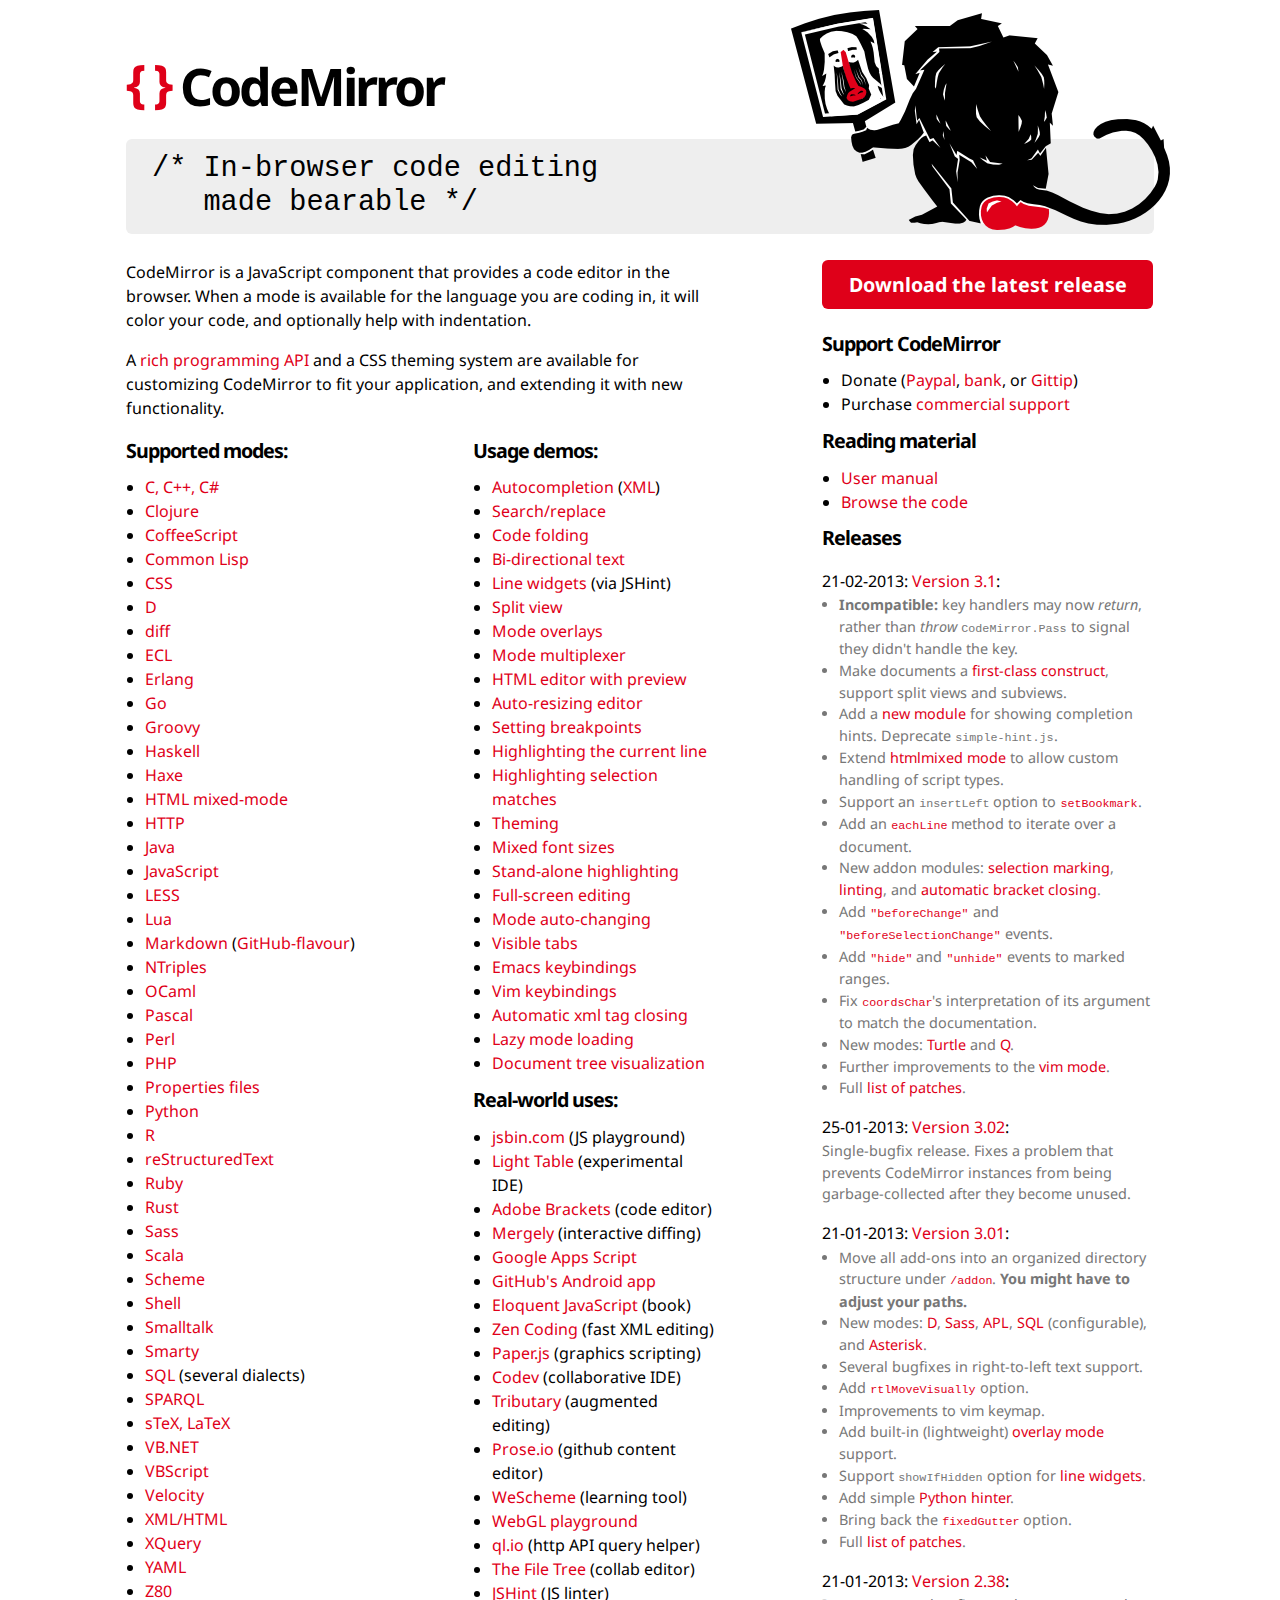
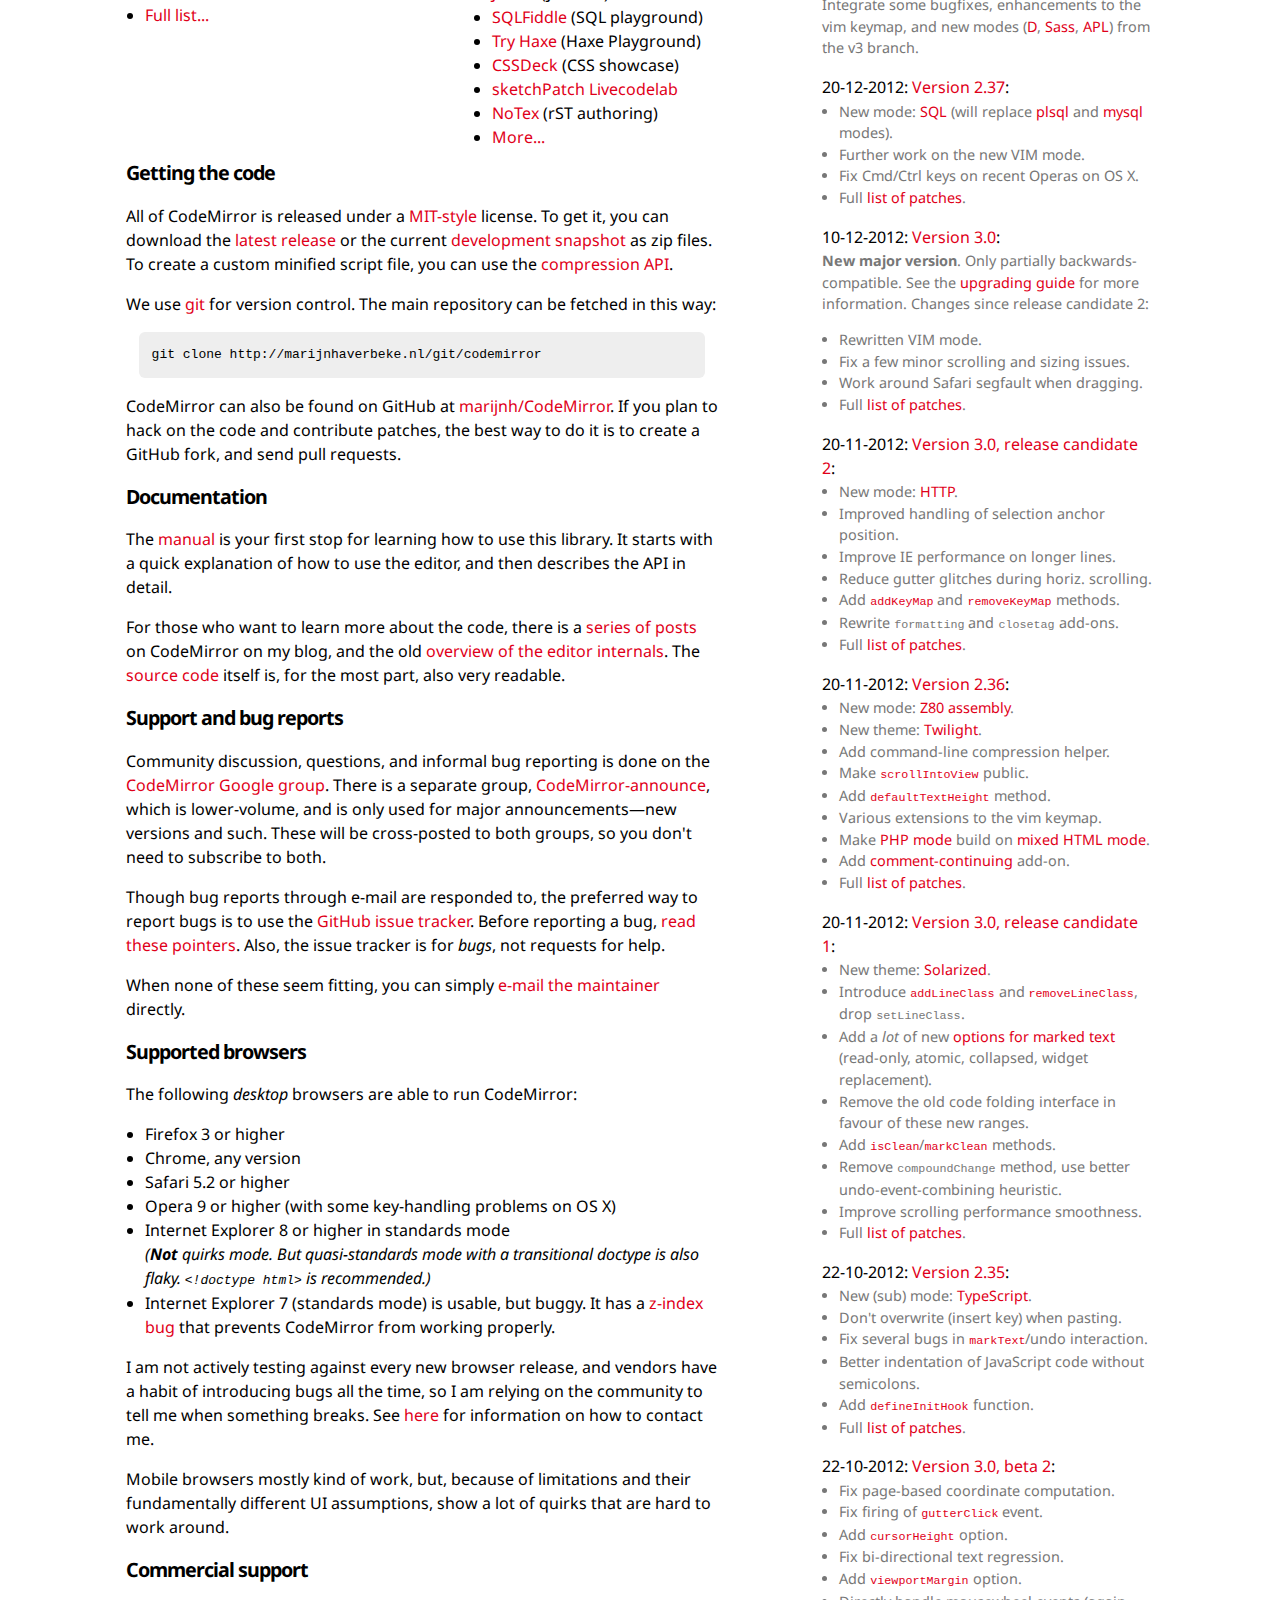
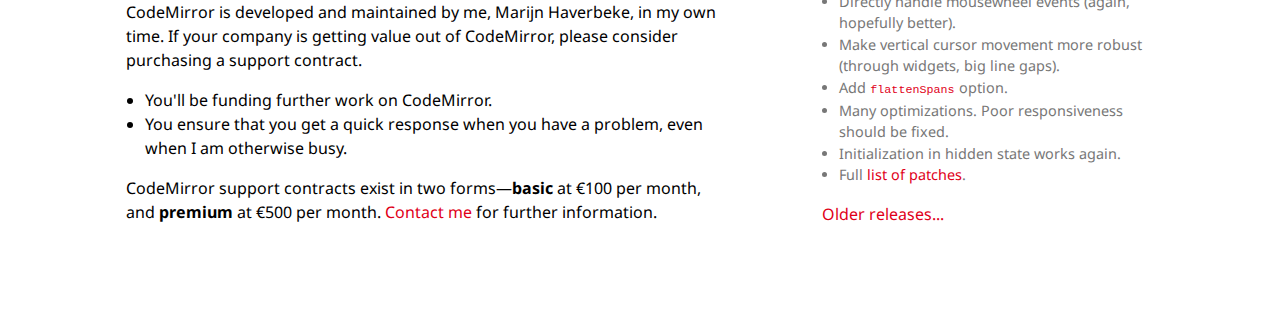
<file: lib/js/codemirror-3.1/index.html>
<!doctype html>
<html>
  <head>
    <meta charset="utf-8"/>
    <title>CodeMirror</title>
    <link rel="stylesheet" type="text/css" href="http://fonts.googleapis.com/css?family=Droid+Sans|Droid+Sans:bold"/>
    <link rel="stylesheet" type="text/css" href="doc/docs.css"/>
    <link rel="alternate" href="https://groups.google.com/group/codemirror-announce/feed/atom_v1_0_topics.xml" type="application/atom+xml"/>
  </head>
  <body>

<h1><span class="logo-braces">{ }</span> <a href="http://codemirror.net/">CodeMirror</a></h1>

<div class="grey">
<img src="doc/baboon.png" class="logo" alt="logo"/>
<pre>
/* In-browser code editing
   made bearable */
</pre>
</div>

<div class="clear"><div class="left blk">

  <p style="margin-top: 0">CodeMirror is a JavaScript component that
  provides a code editor in the browser. When a mode is available for
  the language you are coding in, it will color your code, and
  optionally help with indentation.</p>

  <p>A <a href="doc/manual.html">rich programming API</a> and a CSS
  theming system are available for customizing CodeMirror to fit your
  application, and extending it with new functionality.</p>

  <div class="clear"><div class="left1 blk">

    <h2 style="margin-top: 0">Supported modes:</h2>

    <ul>
      <li><a href="mode/clike/index.html">C, C++, C#</a></li>
      <li><a href="mode/clojure/index.html">Clojure</a></li>
      <li><a href="mode/coffeescript/index.html">CoffeeScript</a></li>
      <li><a href="mode/commonlisp/index.html">Common Lisp</a></li>
      <li><a href="mode/css/index.html">CSS</a></li>
      <li><a href="mode/d/index.html">D</a></li>
      <li><a href="mode/diff/index.html">diff</a></li>
      <li><a href="mode/ecl/index.html">ECL</a></li>
      <li><a href="mode/erlang/index.html">Erlang</a></li>
      <li><a href="mode/go/index.html">Go</a></li>
      <li><a href="mode/groovy/index.html">Groovy</a></li>
      <li><a href="mode/haskell/index.html">Haskell</a></li>
      <li><a href="mode/haxe/index.html">Haxe</a></li>
      <li><a href="mode/htmlmixed/index.html">HTML mixed-mode</a></li>
      <li><a href="mode/http/index.html">HTTP</a></li>
      <li><a href="mode/clike/index.html">Java</a></li>
      <li><a href="mode/javascript/index.html">JavaScript</a></li>
      <li><a href="mode/less/index.html">LESS</a></li>
      <li><a href="mode/lua/index.html">Lua</a></li>
      <li><a href="mode/markdown/index.html">Markdown</a> (<a href="mode/gfm/index.html">GitHub-flavour</a>)</li>
      <li><a href="mode/ntriples/index.html">NTriples</a></li>
      <li><a href="mode/ocaml/index.html">OCaml</a></li>
      <li><a href="mode/pascal/index.html">Pascal</a></li>
      <li><a href="mode/perl/index.html">Perl</a></li>
      <li><a href="mode/php/index.html">PHP</a></li>
      <li><a href="mode/properties/index.html">Properties files</a></li>
      <li><a href="mode/python/index.html">Python</a></li>
      <li><a href="mode/r/index.html">R</a></li>
      <li><a href="mode/rst/index.html">reStructuredText</a></li>
      <li><a href="mode/ruby/index.html">Ruby</a></li>
      <li><a href="mode/rust/index.html">Rust</a></li>
      <li><a href="mode/sass/index.html">Sass</a></li>
      <li><a href="mode/clike/scala.html">Scala</a></li>
      <li><a href="mode/scheme/index.html">Scheme</a></li>
      <li><a href="mode/shell/index.html">Shell</a></li>
      <li><a href="mode/smalltalk/index.html">Smalltalk</a></li>
      <li><a href="mode/smarty/index.html">Smarty</a></li>
      <li><a href="mode/sql/index.html">SQL</a> (several dialects)</li>
      <li><a href="mode/sparql/index.html">SPARQL</a></li>
      <li><a href="mode/stex/index.html">sTeX, LaTeX</a></li>
      <li><a href="mode/vb/index.html">VB.NET</a></li>
      <li><a href="mode/vbscript/index.html">VBScript</a></li>
      <li><a href="mode/velocity/index.html">Velocity</a></li>
      <li><a href="mode/xml/index.html">XML/HTML</a></li>
      <li><a href="mode/xquery/index.html">XQuery</a></li>
      <li><a href="mode/yaml/index.html">YAML</a></li>
      <li><a href="mode/z80/index.html">Z80</a></li>
      <li><a href="doc/modes.html">Full list...</a></li>
    </ul>

  </div><div class="left2 blk">

    <h2 style="margin-top: 0">Usage demos:</h2>

    <ul>
      <li><a href="demo/complete.html">Autocompletion</a> (<a href="demo/xmlcomplete.html">XML</a>)</li>
      <li><a href="demo/search.html">Search/replace</a></li>
      <li><a href="demo/folding.html">Code folding</a></li>
      <li><a href="demo/bidi.html">Bi-directional text</a></li>
      <li><a href="demo/widget.html">Line widgets</a> (via JSHint)</li>
      <li><a href="demo/buffers.html">Split view</a></li>
      <li><a href="demo/mustache.html">Mode overlays</a></li>
      <li><a href="demo/multiplex.html">Mode multiplexer</a></li>
      <li><a href="demo/preview.html">HTML editor with preview</a></li>
      <li><a href="demo/resize.html">Auto-resizing editor</a></li>
      <li><a href="demo/marker.html">Setting breakpoints</a></li>
      <li><a href="demo/activeline.html">Highlighting the current line</a></li>
      <li><a href="demo/matchhighlighter.html">Highlighting selection matches</a></li>
      <li><a href="demo/theme.html">Theming</a></li>
      <li><a href="demo/variableheight.html">Mixed font sizes</a></li>
      <li><a href="demo/runmode.html">Stand-alone highlighting</a></li>
      <li><a href="demo/fullscreen.html">Full-screen editing</a></li>
      <li><a href="demo/changemode.html">Mode auto-changing</a></li>
      <li><a href="demo/visibletabs.html">Visible tabs</a></li>
      <li><a href="demo/emacs.html">Emacs keybindings</a></li>
      <li><a href="demo/vim.html">Vim keybindings</a></li>
      <li><a href="demo/closetag.html">Automatic xml tag closing</a></li>
      <li><a href="demo/loadmode.html">Lazy mode loading</a></li>
      <li><a href="demo/btree.html">Document tree visualization</a></li>
    </ul>

    <h2>Real-world uses:</h2>

    <ul>
      <li><a href="http://jsbin.com">jsbin.com</a> (JS playground)</li>
      <li><a href="http://www.chris-granger.com/2012/04/12/light-table---a-new-ide-concept/">Light Table</a> (experimental IDE)</li>
      <li><a href="http://brackets.io">Adobe Brackets</a> (code editor)</li>
      <li><a href="http://www.mergely.com/">Mergely</a> (interactive diffing)</li>
      <li><a href="https://script.google.com/">Google Apps Script</a></li>
      <li><a href="https://github.com/github/android">GitHub's Android app</a></li>
      <li><a href="http://eloquentjavascript.net/chapter1.html">Eloquent JavaScript</a> (book)</li>
      <li><a href="http://media.chikuyonok.ru/codemirror2/">Zen Coding</a> (fast XML editing)</li>
      <li><a href="http://paperjs.org/">Paper.js</a> (graphics scripting)</li>
      <li><a href="http://codev.it/">Codev</a> (collaborative IDE)</li>
      <li><a href="http://enjalot.com/tributary/2636296/sinwaves.js">Tributary</a> (augmented editing)</li>
      <li><a href="http://prose.io/">Prose.io</a> (github content editor)</li>
      <li><a href="http://www.wescheme.org/">WeScheme</a> (learning tool)</li>
      <li><a href="http://webglplayground.net/">WebGL playground</a></li>
      <li><a href="http://ql.io/">ql.io</a> (http API query helper)</li>
      <li><a href="https://thefiletree.com">The File Tree</a> (collab editor)</li>
      <li><a href="http://www.jshint.com/">JSHint</a> (JS linter)</li>
      <li><a href="http://sqlfiddle.com">SQLFiddle</a> (SQL playground)</li>
      <li><a href="http://try.haxe.org">Try Haxe</a> (Haxe Playground) </li>
      <li><a href="http://cssdeck.com/">CSSDeck</a> (CSS showcase)</li>
      <li><a href="http://www.sketchpatch.net/labs/livecodelabIntro.html">sketchPatch Livecodelab</a></li>
      <li><a href="https://notex.ch">NoTex</a> (rST authoring)</li>
      <li><a href="doc/realworld.html">More...</a></li>
    </ul>

  </div></div>

  <h2 id="code">Getting the code</h2>

  <p>All of CodeMirror is released under a <a
  href="LICENSE">MIT-style</a> license. To get it, you can download
  the <a href="http://codemirror.net/codemirror.zip">latest
  release</a> or the current <a
  href="http://codemirror.net/codemirror-latest.zip">development
  snapshot</a> as zip files. To create a custom minified script file,
  you can use the <a href="doc/compress.html">compression API</a>.</p>

  <p>We use <a href="http://git-scm.com/">git</a> for version control.
  The main repository can be fetched in this way:</p>

  <pre class="code">git clone http://marijnhaverbeke.nl/git/codemirror</pre>

  <p>CodeMirror can also be found on GitHub at <a
  href="http://github.com/marijnh/CodeMirror">marijnh/CodeMirror</a>.
  If you plan to hack on the code and contribute patches, the best way
  to do it is to create a GitHub fork, and send pull requests.</p>

  <h2 id="documention">Documentation</h2>

  <p>The <a href="doc/manual.html">manual</a> is your first stop for
  learning how to use this library. It starts with a quick explanation
  of how to use the editor, and then describes the API in detail.</p>

  <p>For those who want to learn more about the code, there is
  a <a href="http://marijnhaverbeke.nl/blog/#cm-internals">series of
  posts</a> on CodeMirror on my blog, and the
  old <a href="doc/internals.html">overview of the editor
  internals</a>.
  The <a href="http://github.com/marijnh/CodeMirror">source code</a>
  itself is, for the most part, also very readable.</p>

  <h2 id="support">Support and bug reports</h2>

  <p>Community discussion, questions, and informal bug reporting is
  done on
  the <a href="http://groups.google.com/group/codemirror">CodeMirror
  Google group</a>. There is a separate
  group, <a href="http://groups.google.com/group/codemirror-announce">CodeMirror-announce</a>,
  which is lower-volume, and is only used for major announcements—new
  versions and such. These will be cross-posted to both groups, so you
  don't need to subscribe to both.</p>

  <p>Though bug reports through e-mail are responded to, the preferred
  way to report bugs is to use
  the <a href="http://github.com/marijnh/CodeMirror/issues">GitHub
  issue tracker</a>. Before reporting a
  bug, <a href="doc/reporting.html">read these pointers</a>. Also,
  the issue tracker is for <em>bugs</em>, not requests for help.</p>

  <p>When none of these seem fitting, you can
  simply <a href="mailto:marijnh@gmail.com">e-mail the maintainer</a>
  directly.</p>

  <h2 id="supported">Supported browsers</h2>

  <p>The following <em>desktop</em> browsers are able to run CodeMirror:</p>

  <ul>
    <li>Firefox 3 or higher</li>
    <li>Chrome, any version</li>
    <li>Safari 5.2 or higher</li>
    <li>Opera 9 or higher (with some key-handling problems on OS X)</li>
    <li>Internet Explorer 8 or higher in standards mode<br>
      <em>(<strong>Not</strong> quirks mode. But quasi-standards mode with a
      transitional doctype is also flaky. <code>&lt;!doctype
      html></code> is recommended.)</em></li>
    <li>Internet Explorer 7 (standards mode) is usable, but buggy. It
    has a <a href="http://therealcrisp.xs4all.nl/meuk/IE-zindexbug.html">z-index
    bug</a> that prevents CodeMirror from working properly.</li>
  </ul>

  <p>I am not actively testing against every new browser release, and
  vendors have a habit of introducing bugs all the time, so I am
  relying on the community to tell me when something breaks.
  See <a href="#support">here</a> for information on how to contact
  me.</p>

  <p>Mobile browsers mostly kind of work, but, because of limitations
  and their fundamentally different UI assumptions, show a lot of
  quirks that are hard to work around.</p>

  <h2 id="commercial">Commercial support</h2>

  <p>CodeMirror is developed and maintained by me, Marijn Haverbeke,
  in my own time. If your company is getting value out of CodeMirror,
  please consider purchasing a support contract.</p>

  <ul>
    <li>You'll be funding further work on CodeMirror.</li>
    <li>You ensure that you get a quick response when you have a
    problem, even when I am otherwise busy.</li>
  </ul>

  <p>CodeMirror support contracts exist in two
  forms—<strong>basic</strong> at €100 per month,
  and <strong>premium</strong> at €500 per
  month. <a href="mailto:marijnh@gmail.com">Contact me</a> for further
  information.</p>

</div>

<div class="right blk">

  <a href="http://codemirror.net/codemirror.zip" class="download">Download the latest release</a>

  <h2>Support CodeMirror</h2>

  <ul>
    <li>Donate
    (<span onclick="document.getElementById('paypal').submit();"
    class="quasilink">Paypal</span>,
    <span onclick="document.getElementById('bankinfo').style.display = 'block';"
           class="quasilink">bank</span>, or
    <a href="https://www.gittip.com/marijnh">Gittip</a>)</li>
    <li>Purchase <a href="#commercial">commercial support</a></li>
  </ul>

  <p id="bankinfo" style="display: none;">
    Bank: <i>Rabobank</i><br/>
    Country: <i>Netherlands</i><br/>
    SWIFT: <i>RABONL2U</i><br/>
    Account: <i>147850770</i><br/>
    Name: <i>Marijn Haverbeke</i><br/>
    IBAN: <i>NL26 RABO 0147 8507 70</i>
  </p>

  <h2>Reading material</h2>

  <ul>
    <li><a href="doc/manual.html">User manual</a></li>
    <li><a href="http://github.com/marijnh/CodeMirror">Browse the code</a></li>
  </ul>

  <h2 id=releases>Releases</h2>

  <p class="rel">21-02-2013: <a href="http://codemirror.net/codemirror-3.1.zip">Version 3.1</a>:</p>

  <ul class="rel-note">
    <li><strong>Incompatible:</strong> key handlers may
    now <em>return</em>, rather
    than <em>throw</em> <code>CodeMirror.Pass</code> to signal they
    didn't handle the key.</li>
    <li>Make documents a <a href="doc/manual.html#api_doc">first-class
    construct</a>, support split views and subviews.</li>
    <li>Add a <a href="doc/manual.html#addon_show-hint">new module</a>
    for showing completion hints.
    Deprecate <code>simple-hint.js</code>.</li>
    <li>Extend <a href="mode/htmlmixed/index.html">htmlmixed mode</a>
    to allow custom handling of script types.</li>
    <li>Support an <code>insertLeft</code> option
    to <a href="doc/manual.html#setBookmark"><code>setBookmark</code></a>.</li>
    <li>Add an <a href="doc/manual.html#eachLine"><code>eachLine</code></a>
    method to iterate over a document.</li>
    <li>New addon modules: <a href="demo/markselection.html">selection
    marking</a>, <a href="demo/lint.html">linting</a>,
    and <a href="demo/closebrackets.html">automatic bracket
    closing</a>.</li>
    <li>Add <a href="doc/manual.html#event_beforeChange"><code>"beforeChange"</code></a>
    and <a href="doc/manual.html#event_beforeSelectionChange"><code>"beforeSelectionChange"</code></a>
    events.</li>
    <li>Add <a href="doc/manual.html#event_hide"><code>"hide"</code></a>
    and <a href="doc/manual.html#event_unhide"><code>"unhide"</code></a>
    events to marked ranges.</li>
    <li>Fix <a href="doc/manual.html#coordsChar"><code>coordsChar</code></a>'s
    interpretation of its argument to match the documentation.</li>
    <li>New modes: <a href="mode/turtle/index.html">Turtle</a>
    and <a href="mode/q/index.html">Q</a>.</li>
    <li>Further improvements to the <a href="demo/vim.html">vim mode</a>.</li>
    <li>Full <a href="https://github.com/marijnh/CodeMirror/compare/v3.01...v3.1">list of patches</a>.</li>
  </ul>
  

  <p class="rel">25-01-2013: <a href="http://codemirror.net/codemirror-3.02.zip">Version 3.02</a>:</p>

  <p class="rel-note">Single-bugfix release. Fixes a problem that
  prevents CodeMirror instances from being garbage-collected after
  they become unused.</p>

  <p class="rel">21-01-2013: <a href="http://codemirror.net/codemirror-3.01.zip">Version 3.01</a>:</p>

  <ul class="rel-note">
    <li>Move all add-ons into an organized directory structure
    under <a href="addon/"><code>/addon</code></a>. <strong>You might have to adjust your
    paths.</strong></li>
    <li>New
    modes: <a href="mode/d/index.html">D</a>, <a href="mode/sass/index.html">Sass</a>, <a href="mode/apl/index.html">APL</a>, <a href="mode/sql/index.html">SQL</a>
    (configurable), and <a href="mode/asterisk/index.html">Asterisk</a>.</li>
    <li>Several bugfixes in right-to-left text support.</li>
    <li>Add <a href="doc/manual.html#option_rtlMoveVisually"><code>rtlMoveVisually</code></a> option.</li>
    <li>Improvements to vim keymap.</li>
    <li>Add built-in (lightweight) <a href="doc/manual.html#addOverlay">overlay mode</a> support.</li>
    <li>Support <code>showIfHidden</code> option for <a href="doc/manual.html#addLineWidget">line widgets</a>.</li>
    <li>Add simple <a href="doc/manual.html#addon_python-hint">Python hinter</a>.</li>
    <li>Bring back the <a href="doc/manual.html#option_fixedGutter"><code>fixedGutter</code></a> option.</li>
    <li>Full <a href="https://github.com/marijnh/CodeMirror/compare/v3.0...v3.01">list of patches</a>.</li>
  </ul>

  <p class="rel">21-01-2013: <a href="http://codemirror.net/codemirror-2.38.zip">Version 2.38</a>:</p>

  <p class="rel-note">Integrate some bugfixes, enhancements to the vim keymap, and new
  modes
  (<a href="mode/d/index.html">D</a>, <a href="mode/sass/index.html">Sass</a>, <a href="mode/apl/index.html">APL</a>)
  from the v3 branch.</p>

  <p class="rel">20-12-2012: <a href="http://codemirror.net/codemirror-2.37.zip">Version 2.37</a>:</p>

  <ul class="rel-note">
    <li>New mode: <a href="mode/sql/index.html">SQL</a> (will replace <a href="mode/plsql/index.html">plsql</a> and <a href="mode/mysql/index.html">mysql</a> modes).</li>
    <li>Further work on the new VIM mode.</li>
    <li>Fix Cmd/Ctrl keys on recent Operas on OS X.</li>
    <li>Full <a href="https://github.com/marijnh/CodeMirror/compare/v2.36...v2.37">list of patches</a>.</li>
  </ul>

  <p class="rel">10-12-2012: <a href="http://codemirror.net/codemirror-3.0.zip">Version 3.0</a>:</p>

  <p class="rel-note"><strong>New major version</strong>. Only
  partially backwards-compatible. See
  the <a href="doc/upgrade_v3.html">upgrading guide</a> for more
  information. Changes since release candidate 2:</p>

  <ul class="rel-note">
    <li>Rewritten VIM mode.</li>
    <li>Fix a few minor scrolling and sizing issues.</li>
    <li>Work around Safari segfault when dragging.</li>
    <li>Full <a href="https://github.com/marijnh/CodeMirror/compare/v3.0rc2...v3.0">list of patches</a>.</li>
  </ul>
  

  <p class="rel">20-11-2012: <a href="http://codemirror.net/codemirror-3.0rc2.zip">Version 3.0, release candidate 2</a>:</p>

  <ul class="rel-note">
    <li>New mode: <a href="mode/http/index.html">HTTP</a>.</li>
    <li>Improved handling of selection anchor position.</li>
    <li>Improve IE performance on longer lines.</li>
    <li>Reduce gutter glitches during horiz. scrolling.</li>
    <li>Add <a href="doc/manual.html#addKeyMap"><code>addKeyMap</code></a> and <a href="doc/manual.html#removeKeyMap"><code>removeKeyMap</code></a> methods.</li>
    <li>Rewrite <code>formatting</code> and <code>closetag</code> add-ons.</li>
    <li>Full <a href="https://github.com/marijnh/CodeMirror/compare/v3.0rc1...v3.0rc2">list of patches</a>.</li>
  </ul>

  <p class="rel">20-11-2012: <a href="http://codemirror.net/codemirror-2.36.zip">Version 2.36</a>:</p>

  <ul class="rel-note">
    <li>New mode: <a href="mode/z80/index.html">Z80 assembly</a>.</li>
    <li>New theme: <a href="demo/theme.html?twilight">Twilight</a>.</li>
    <li>Add command-line compression helper.</li>
    <li>Make <a href="doc/manual.html#scrollIntoView"><code>scrollIntoView</code></a> public.</li>
    <li>Add <a href="doc/manual.html#defaultTextHeight"><code>defaultTextHeight</code></a> method.</li>
    <li>Various extensions to the vim keymap.</li>
    <li>Make <a href="mode/php/index.html">PHP mode</a> build on <a href="mode/htmlmixed/index.html">mixed HTML mode</a>.</li>
    <li>Add <a href="doc/manual.html#addon_continuecomment">comment-continuing</a> add-on.</li>
    <li>Full <a href="https://github.com/marijnh/CodeMirror/compare/v2.35...v2.36">list of patches</a>.</li>
  </ul>

  <p class="rel">20-11-2012: <a href="http://codemirror.net/codemirror-3.0rc1.zip">Version 3.0, release candidate 1</a>:</p>

  <ul class="rel-note">
    <li>New theme: <a href="demo/theme.html?solarized%20light">Solarized</a>.</li>
    <li>Introduce <a href="doc/manual.html#addLineClass"><code>addLineClass</code></a>
    and <a href="doc/manual.html#removeLineClass"><code>removeLineClass</code></a>,
    drop <code>setLineClass</code>.</li>
    <li>Add a <em>lot</em> of
    new <a href="doc/manual.html#markText">options for marked text</a>
    (read-only, atomic, collapsed, widget replacement).</li>
    <li>Remove the old code folding interface in favour of these new ranges.</li>
    <li>Add <a href="doc/manual.html#isClean"><code>isClean</code></a>/<a href="doc/manual.html#markClean"><code>markClean</code></a> methods.</li>
    <li>Remove <code>compoundChange</code> method, use better undo-event-combining heuristic.</li>
    <li>Improve scrolling performance smoothness.</li>
    <li>Full <a href="https://github.com/marijnh/CodeMirror/compare/v3.0beta2...v3.0rc1">list of patches</a>.</li>
  </ul>

  <p class="rel">22-10-2012: <a href="http://codemirror.net/codemirror-2.35.zip">Version 2.35</a>:</p>

  <ul class="rel-note">
    <li>New (sub) mode: <a href="mode/javascript/typescript.html">TypeScript</a>.</li>
    <li>Don't overwrite (insert key) when pasting.</li>
    <li>Fix several bugs in <a href="doc/manual.html#markText"><code>markText</code></a>/undo interaction.</li>
    <li>Better indentation of JavaScript code without semicolons.</li>
    <li>Add <a href="doc/manual.html#defineInitHook"><code>defineInitHook</code></a> function.</li>
    <li>Full <a href="https://github.com/marijnh/CodeMirror/compare/v2.34...v2.35">list of patches</a>.</li>
  </ul>

  <p class="rel">22-10-2012: <a href="http://codemirror.net/codemirror-3.0beta2.zip">Version 3.0, beta 2</a>:</p>

  <ul class="rel-note">
    <li>Fix page-based coordinate computation.</li>
    <li>Fix firing of <a href="doc/manual.html#event_gutterClick"><code>gutterClick</code></a> event.</li>
    <li>Add <a href="doc/manual.html#option_cursorHeight"><code>cursorHeight</code></a> option.</li>
    <li>Fix bi-directional text regression.</li>
    <li>Add <a href="doc/manual.html#option_viewportMargin"><code>viewportMargin</code></a> option.</li>
    <li>Directly handle mousewheel events (again, hopefully better).</li>
    <li>Make vertical cursor movement more robust (through widgets, big line gaps).</li>
    <li>Add <a href="doc/manual.html#option_flattenSpans"><code>flattenSpans</code></a> option.</li>
    <li>Many optimizations. Poor responsiveness should be fixed.</li>
    <li>Initialization in hidden state works again.</li>
    <li>Full <a href="https://github.com/marijnh/CodeMirror/compare/v3.0beta1...v3.0beta2">list of patches</a>.</li>
  </ul>

  <p><a href="doc/oldrelease.html">Older releases...</a></p>

</div></div>

<div style="height: 2em">&nbsp;</div>

  <form action="https://www.paypal.com/cgi-bin/webscr" method="post" id="paypal">
    <input type="hidden" name="cmd" value="_s-xclick"/>
    <input type="hidden" name="hosted_button_id" value="3FVHS5FGUY7CC"/>
  </form>

  </body>
</html>
</file>
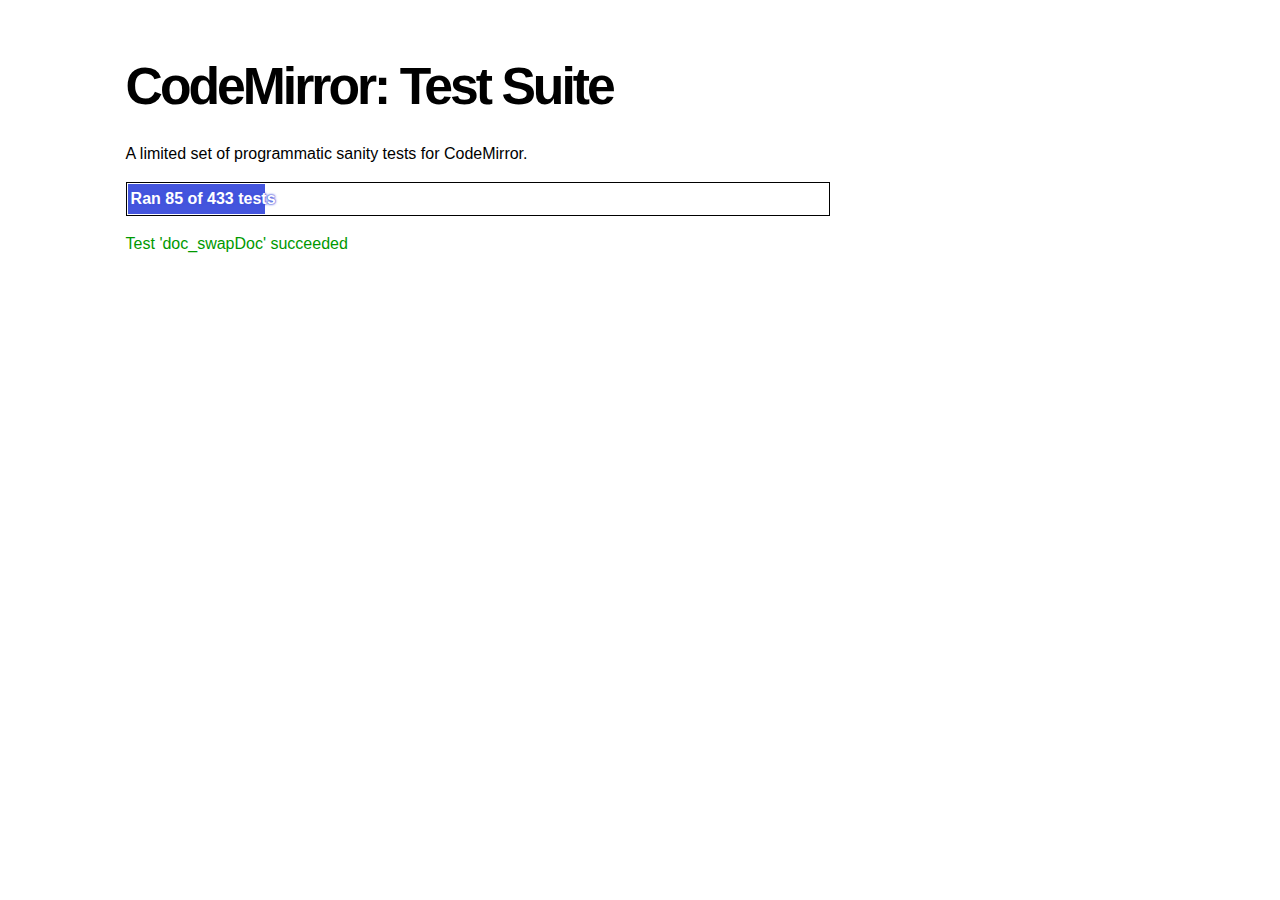
<file: lib/js/codemirror-3.1/test/index.html>
<!doctype html>
<html>
  <head>
    <meta charset="utf-8">
    <title>CodeMirror: Test Suite</title>
    <link rel="stylesheet" href="../lib/codemirror.css">
    <link rel="stylesheet" href="../doc/docs.css">
    <link rel="stylesheet" href="mode_test.css">
    <script src="../lib/codemirror.js"></script>
    <script src="../addon/mode/overlay.js"></script>
    <script src="../addon/search/searchcursor.js"></script>
    <script src="../mode/javascript/javascript.js"></script>
    <script src="../mode/xml/xml.js"></script>
    <script src="../keymap/vim.js"></script>

    <style type="text/css">
      .ok {color: #090;}
      .fail {color: #e00;}
      .error {color: #c90;}
      .done {font-weight: bold;}
      #progress {
        background: #45d;
        color: white;
        text-shadow: 0 0 1px #45d, 0 0 2px #45d, 0 0 3px #45d;
        font-weight: bold;
        white-space: pre;
      }
      #testground {
        visibility: hidden;
      }
      #testground.offscreen {
        visibility: visible;
        position: absolute;
        left: -10000px;
        top: -10000px;
      }
      .CodeMirror { border: 1px solid black; }
    </style>
  </head>
  <body>
    <h1>CodeMirror: Test Suite</h1>

    <p>A limited set of programmatic sanity tests for CodeMirror.</p>

    <div style="border: 1px solid black; padding: 1px; max-width: 700px;">
      <div style="width: 0px;" id=progress><div style="padding: 3px;">Ran <span id="progress_ran">0</span><span id="progress_total"> of 0</span> tests</div></div>
    </div>
    <p id=status>Please enable JavaScript...</p>
    <div id=output></div>

    <div id=testground></div>

    <script src="driver.js"></script>
    <script src="test.js"></script>
    <script src="doc_test.js"></script>
    <script src="mode_test.js"></script>
    <script src="../mode/css/css.js"></script>
    <script src="../mode/css/test.js"></script>
    <script src="../mode/markdown/markdown.js"></script>
    <script src="../mode/markdown/test.js"></script>
    <script src="../mode/gfm/gfm.js"></script>
    <script src="../mode/gfm/test.js"></script>
    <script src="../mode/stex/stex.js"></script>
    <script src="../mode/stex/test.js"></script>
    <script src="../mode/xquery/xquery.js"></script>
    <script src="../mode/xquery/test.js"></script>
    <script src="vim_test.js"></script>
    <script>
      window.onload = runHarness;
      CodeMirror.on(window, 'hashchange', runHarness);

      function esc(str) {
        return str.replace(/[<&]/, function(ch) { return ch == "<" ? "&lt;" : "&amp;"; });
      }

      var output = document.getElementById("output"),
          progress = document.getElementById("progress"),
          progressRan = document.getElementById("progress_ran").childNodes[0],
          progressTotal = document.getElementById("progress_total").childNodes[0];
      var count = 0,
          failed = 0,
          bad = "",
          running = false, // Flag that states tests are running
         quit = false, // Flag to quit tests ASAP
         verbose = false; // Adds message for *every* test to output
      
      function runHarness(){
        if (running) {
          quit = true;
          setStatus("Restarting tests...", '', true);
          setTimeout(function(){runHarness();}, 500);
          return;
        }
        if (window.location.hash.substr(1)){
          debug = window.location.hash.substr(1).split(",");
        } else {
          debug = null;
        }
        quit = false;
        running = true;
        setStatus("Loading tests...");
        count = 0;
        failed = 0;
        bad = "";
        verbose = false;
        debugUsed = Array();
        totalTests = countTests();
        progressTotal.nodeValue = " of " + totalTests;
        progressRan.nodeValue = count;
        output.innerHTML = '';
        document.getElementById("testground").innerHTML = "<form>" +
          "<textarea id=\"code\" name=\"code\"></textarea>" +
          "<input type=submit value=ok name=submit>" +
          "</form>";
        runTests(displayTest);
      }
      
      function setStatus(message, className, force){
        if (quit && !force) return;
        if (!message) throw("must provide message");
        var status = document.getElementById("status").childNodes[0];
        status.nodeValue = message;
        status.parentNode.className = className;
      }
      function addOutput(name, className, code){
        var newOutput = document.createElement("dl");
        var newTitle = document.createElement("dt");
        newTitle.className = className;
        newTitle.appendChild(document.createTextNode(name));
        newOutput.appendChild(newTitle);
        var newMessage = document.createElement("dd");
        newMessage.innerHTML = code;
        newOutput.appendChild(newTitle);
        newOutput.appendChild(newMessage);
        output.appendChild(newOutput);
      }
      function displayTest(type, name, customMessage) {
        var message = "???";
        if (type != "done") ++count;
        progress.style.width = (count * (progress.parentNode.clientWidth - 2) / totalTests) + "px";
        progressRan.nodeValue = count;
        if (type == "ok") {
          message = "Test '" + name + "' succeeded";
          if (!verbose) customMessage = false;
        } else if (type == "expected") {
          message = "Test '" + name + "' failed as expected";
          if (!verbose) customMessage = false;
        } else if (type == "error" || type == "fail") {
          ++failed;
          message = "Test '" + name + "' failed";
        } else if (type == "done") {
          if (failed) {
            type += " fail";
            message = failed + " failure" + (failed > 1 ? "s" : "");
          } else if (count < totalTests) {
            failed = totalTests - count;
            type += " fail";
            message = failed + " failure" + (failed > 1 ? "s" : "");
          } else {
            type += " ok";
            message = "All passed";
          }
          if (debug && debug.length) {
            var bogusTests = totalTests - count;
            message += " — " + bogusTests + " nonexistent test" +
              (bogusTests > 1 ? "s" : "") + " requested by location.hash: " +
              "`" + debug.join("`, `") + "`";
          } else {
            progressTotal.nodeValue = '';
          }
          customMessage = true; // Hack to avoid adding to output
        }
        if (verbose && !customMessage)  customMessage = message;
        setStatus(message, type);
        if (customMessage && customMessage.length > 0) {
          addOutput(name, type, customMessage);
        }
      }
    </script>
  </body>
</html>
</file>
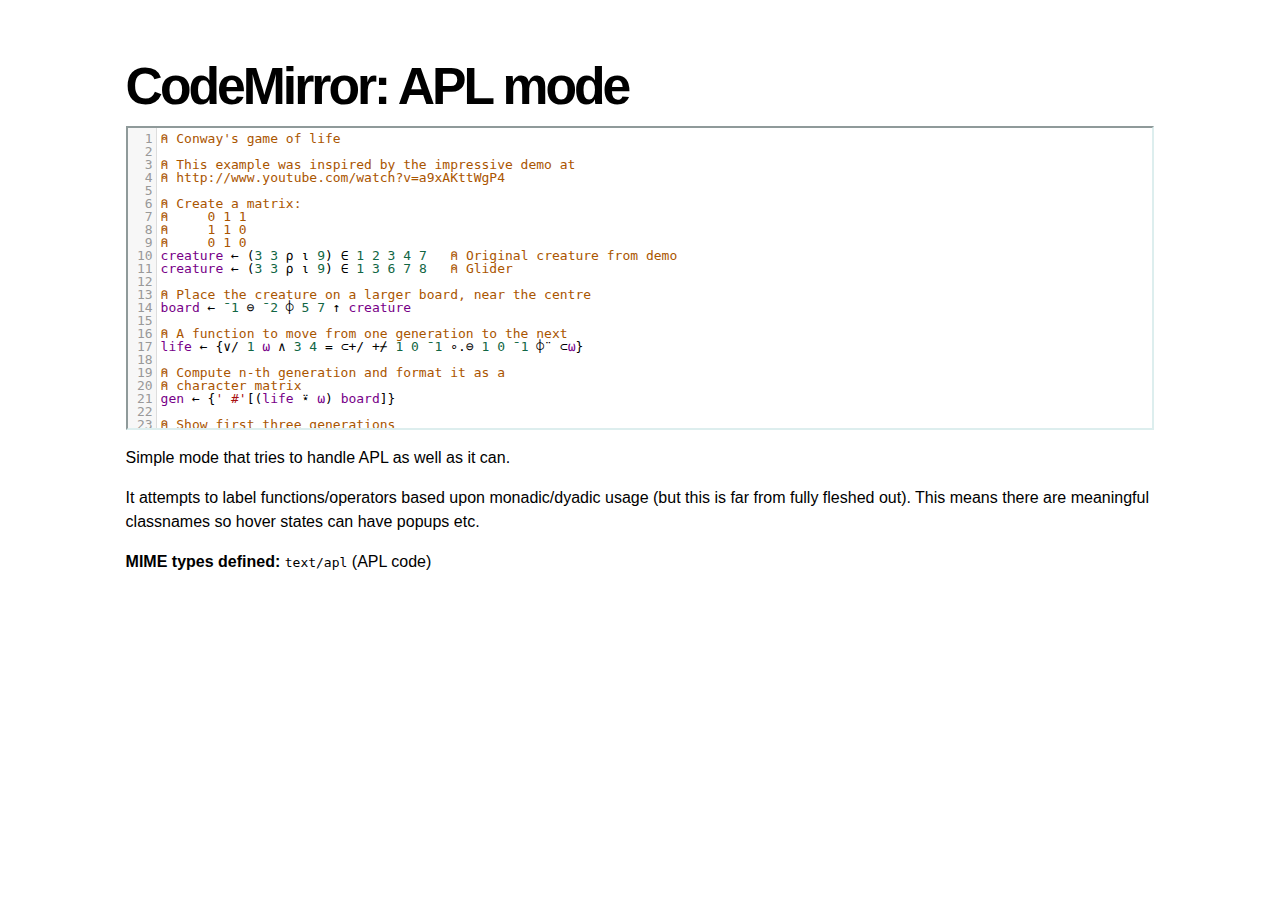
<file: lib/js/codemirror-3.1/mode/apl/index.html>
<!doctype html>
<html>
  <head>
    <meta charset="utf-8">
    <title>CodeMirror: APL mode</title>
    <link rel="stylesheet" href="../../doc/docs.css"> 
    <link rel="stylesheet" href="../../lib/codemirror.css"> 
    <script src="../../lib/codemirror.js"></script>
    <script src="../../addon/edit/matchbrackets.js"></script>
    <script src="./apl.js"></script>
    <style>
	.CodeMirror { border: 2px inset #dee; }
    </style>
  </head>
  <body>
    <h1>CodeMirror: APL mode</h1>

<form><textarea id="code" name="code">
⍝ Conway's game of life

⍝ This example was inspired by the impressive demo at
⍝ http://www.youtube.com/watch?v=a9xAKttWgP4

⍝ Create a matrix:
⍝     0 1 1
⍝     1 1 0
⍝     0 1 0
creature ← (3 3 ⍴ ⍳ 9) ∈ 1 2 3 4 7   ⍝ Original creature from demo
creature ← (3 3 ⍴ ⍳ 9) ∈ 1 3 6 7 8   ⍝ Glider

⍝ Place the creature on a larger board, near the centre
board ← ¯1 ⊖ ¯2 ⌽ 5 7 ↑ creature

⍝ A function to move from one generation to the next
life ← {∨/ 1 ⍵ ∧ 3 4 = ⊂+/ +⌿ 1 0 ¯1 ∘.⊖ 1 0 ¯1 ⌽¨ ⊂⍵}

⍝ Compute n-th generation and format it as a
⍝ character matrix
gen ← {' #'[(life ⍣ ⍵) board]}

⍝ Show first three generations
(gen 1) (gen 2) (gen 3)
</textarea></form>

    <script>
      var editor = CodeMirror.fromTextArea(document.getElementById("code"), {
        lineNumbers: true,
        matchBrackets: true,
        mode: "text/apl"
      });
    </script>

    <p>Simple mode that tries to handle APL as well as it can.</p>
    <p>It attempts to label functions/operators based upon
    monadic/dyadic usage (but this is far from fully fleshed out).
    This means there are meaningful classnames so hover states can
    have popups etc.</p>

    <p><strong>MIME types defined:</strong> <code>text/apl</code> (APL code)</p>
  </body>
</html>
</file>
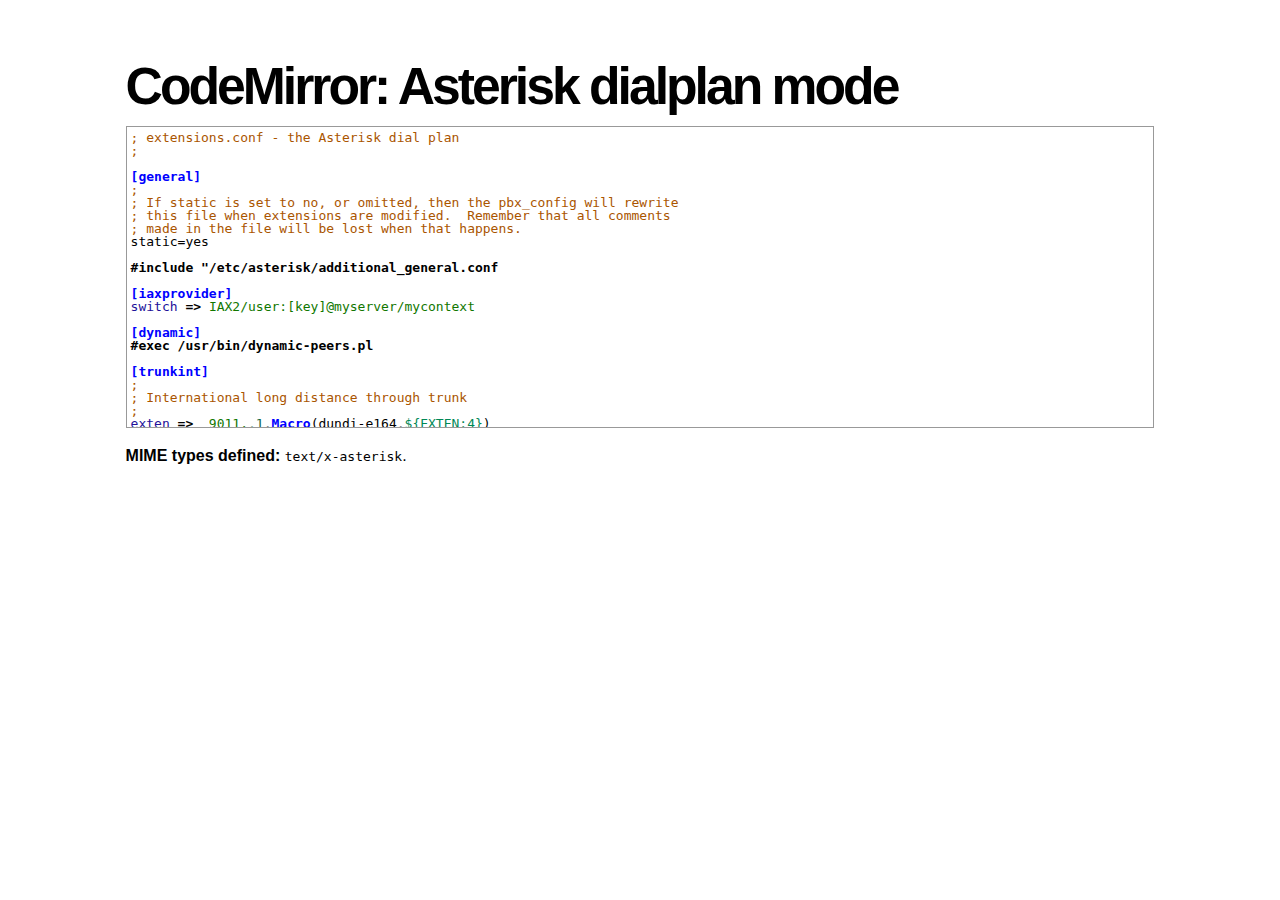
<file: lib/js/codemirror-3.1/mode/asterisk/index.html>
<!doctype html>
<html>
  <head>
    <meta charset="utf-8">
    <title>CodeMirror: Asterisk dialplan mode</title>
    <link rel="stylesheet" href="../../lib/codemirror.css">
    <script src="../../lib/codemirror.js"></script>
    <script src="asterisk.js"></script>
    <style>
      .CodeMirror {border: 1px solid #999;}
      .cm-s-default span.cm-arrow { color: red; }
    </style>
    <link rel="stylesheet" href="../../doc/docs.css">
  </head>
  <body>
    <h1>CodeMirror: Asterisk dialplan mode</h1>
    <form><textarea id="code" name="code">
; extensions.conf - the Asterisk dial plan
;

[general]
;
; If static is set to no, or omitted, then the pbx_config will rewrite
; this file when extensions are modified.  Remember that all comments
; made in the file will be lost when that happens.
static=yes

#include "/etc/asterisk/additional_general.conf

[iaxprovider]
switch => IAX2/user:[key]@myserver/mycontext

[dynamic]
#exec /usr/bin/dynamic-peers.pl

[trunkint]
;
; International long distance through trunk
;
exten => _9011.,1,Macro(dundi-e164,${EXTEN:4})
exten => _9011.,n,Dial(${GLOBAL(TRUNK)}/${FILTER(0-9,${EXTEN:${GLOBAL(TRUNKMSD)}})})

[local]
;
; Master context for local, toll-free, and iaxtel calls only
;
ignorepat => 9
include => default

[demo]
include => stdexten
;
; We start with what to do when a call first comes in.
;
exten => s,1,Wait(1)			; Wait a second, just for fun
same  => n,Answer			; Answer the line
same  => n,Set(TIMEOUT(digit)=5)	; Set Digit Timeout to 5 seconds
same  => n,Set(TIMEOUT(response)=10)	; Set Response Timeout to 10 seconds
same  => n(restart),BackGround(demo-congrats)	; Play a congratulatory message
same  => n(instruct),BackGround(demo-instruct)	; Play some instructions
same  => n,WaitExten			; Wait for an extension to be dialed.

exten => 2,1,BackGround(demo-moreinfo)	; Give some more information.
exten => 2,n,Goto(s,instruct)

exten => 3,1,Set(LANGUAGE()=fr)		; Set language to french
exten => 3,n,Goto(s,restart)		; Start with the congratulations

exten => 1000,1,Goto(default,s,1)
;
; We also create an example user, 1234, who is on the console and has
; voicemail, etc.
;
exten => 1234,1,Playback(transfer,skip)		; "Please hold while..."
					; (but skip if channel is not up)
exten => 1234,n,Gosub(${EXTEN},stdexten(${GLOBAL(CONSOLE)}))
exten => 1234,n,Goto(default,s,1)		; exited Voicemail

exten => 1235,1,Voicemail(1234,u)		; Right to voicemail

exten => 1236,1,Dial(Console/dsp)		; Ring forever
exten => 1236,n,Voicemail(1234,b)		; Unless busy

;
; # for when they're done with the demo
;
exten => #,1,Playback(demo-thanks)	; "Thanks for trying the demo"
exten => #,n,Hangup			; Hang them up.

;
; A timeout and "invalid extension rule"
;
exten => t,1,Goto(#,1)			; If they take too long, give up
exten => i,1,Playback(invalid)		; "That's not valid, try again"

;
; Create an extension, 500, for dialing the
; Asterisk demo.
;
exten => 500,1,Playback(demo-abouttotry); Let them know what's going on
exten => 500,n,Dial(IAX2/guest@pbx.digium.com/s@default)	; Call the Asterisk demo
exten => 500,n,Playback(demo-nogo)	; Couldn't connect to the demo site
exten => 500,n,Goto(s,6)		; Return to the start over message.

;
; Create an extension, 600, for evaluating echo latency.
;
exten => 600,1,Playback(demo-echotest)	; Let them know what's going on
exten => 600,n,Echo			; Do the echo test
exten => 600,n,Playback(demo-echodone)	; Let them know it's over
exten => 600,n,Goto(s,6)		; Start over

;
;	You can use the Macro Page to intercom a individual user
exten => 76245,1,Macro(page,SIP/Grandstream1)
; or if your peernames are the same as extensions
exten => _7XXX,1,Macro(page,SIP/${EXTEN})
;
;
; System Wide Page at extension 7999
;
exten => 7999,1,Set(TIMEOUT(absolute)=60)
exten => 7999,2,Page(Local/Grandstream1@page&Local/Xlite1@page&Local/1234@page/n,d)

; Give voicemail at extension 8500
;
exten => 8500,1,VoicemailMain
exten => 8500,n,Goto(s,6)

    </textarea></form>
    <script>
      var editor = CodeMirror.fromTextArea(document.getElementById("code"), {
        mode: "text/x-asterisk",
        matchBrackets: true,
        lineNumber: true
      });
    </script>

    <p><strong>MIME types defined:</strong> <code>text/x-asterisk</code>.</p>

  </body>
</html>
</file>
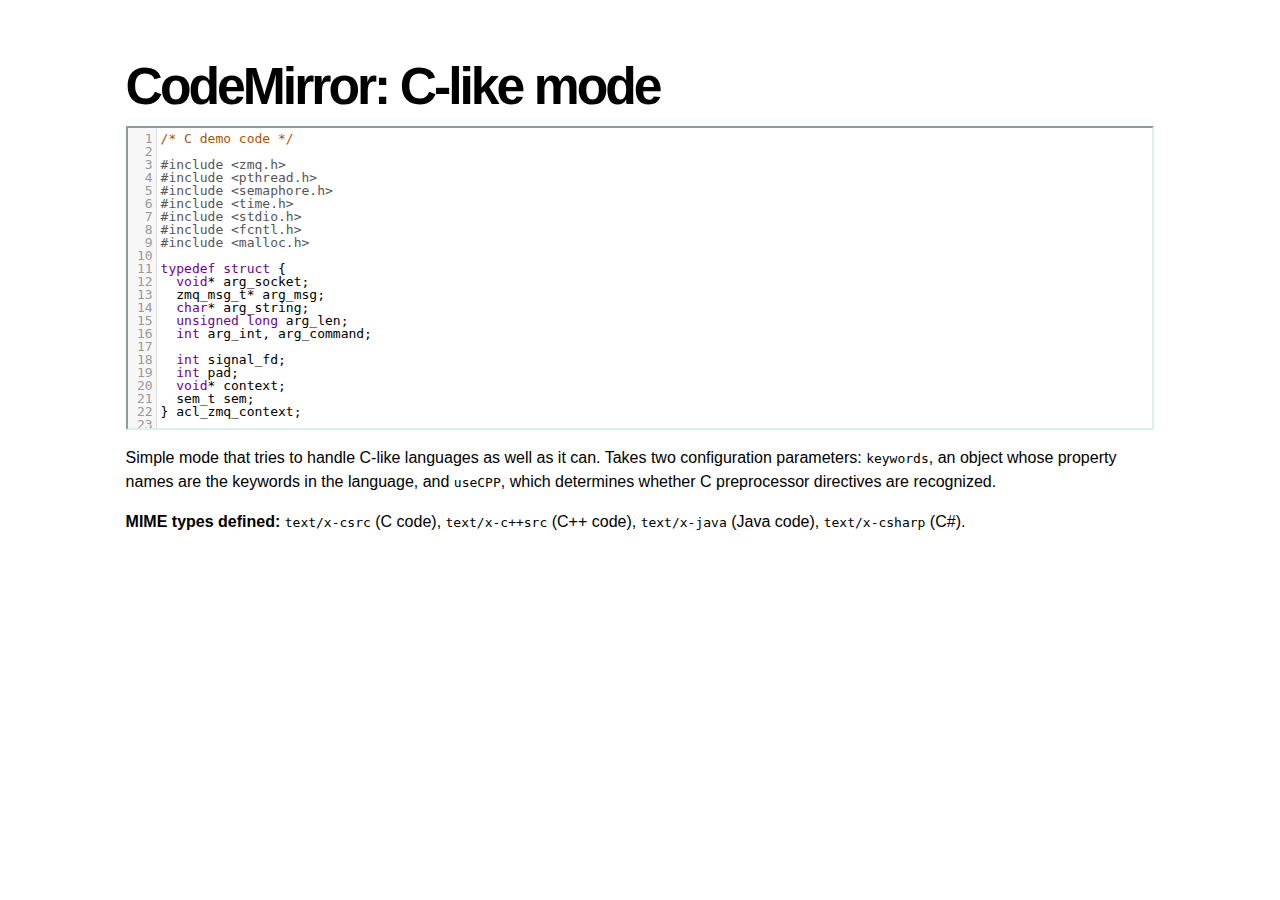
<file: lib/js/codemirror-3.1/mode/clike/index.html>
<!doctype html>
<html>
  <head>
    <meta charset="utf-8">
    <title>CodeMirror: C-like mode</title>
    <link rel="stylesheet" href="../../lib/codemirror.css">
    <script src="../../lib/codemirror.js"></script>
    <script src="../../addon/edit/matchbrackets.js"></script>
    <script src="clike.js"></script>
    <link rel="stylesheet" href="../../doc/docs.css">
    <style>.CodeMirror {border: 2px inset #dee;}</style>
  </head>
  <body>
    <h1>CodeMirror: C-like mode</h1>

<form><textarea id="code" name="code">
/* C demo code */

#include <zmq.h>
#include <pthread.h>
#include <semaphore.h>
#include <time.h>
#include <stdio.h>
#include <fcntl.h>
#include <malloc.h>

typedef struct {
  void* arg_socket;
  zmq_msg_t* arg_msg;
  char* arg_string;
  unsigned long arg_len;
  int arg_int, arg_command;

  int signal_fd;
  int pad;
  void* context;
  sem_t sem;
} acl_zmq_context;

#define p(X) (context->arg_##X)

void* zmq_thread(void* context_pointer) {
  acl_zmq_context* context = (acl_zmq_context*)context_pointer;
  char ok = 'K', err = 'X';
  int res;

  while (1) {
    while ((res = sem_wait(&amp;context->sem)) == EINTR);
    if (res) {write(context->signal_fd, &amp;err, 1); goto cleanup;}
    switch(p(command)) {
    case 0: goto cleanup;
    case 1: p(socket) = zmq_socket(context->context, p(int)); break;
    case 2: p(int) = zmq_close(p(socket)); break;
    case 3: p(int) = zmq_bind(p(socket), p(string)); break;
    case 4: p(int) = zmq_connect(p(socket), p(string)); break;
    case 5: p(int) = zmq_getsockopt(p(socket), p(int), (void*)p(string), &amp;p(len)); break;
    case 6: p(int) = zmq_setsockopt(p(socket), p(int), (void*)p(string), p(len)); break;
    case 7: p(int) = zmq_send(p(socket), p(msg), p(int)); break;
    case 8: p(int) = zmq_recv(p(socket), p(msg), p(int)); break;
    case 9: p(int) = zmq_poll(p(socket), p(int), p(len)); break;
    }
    p(command) = errno;
    write(context->signal_fd, &amp;ok, 1);
  }
 cleanup:
  close(context->signal_fd);
  free(context_pointer);
  return 0;
}

void* zmq_thread_init(void* zmq_context, int signal_fd) {
  acl_zmq_context* context = malloc(sizeof(acl_zmq_context));
  pthread_t thread;

  context->context = zmq_context;
  context->signal_fd = signal_fd;
  sem_init(&amp;context->sem, 1, 0);
  pthread_create(&amp;thread, 0, &amp;zmq_thread, context);
  pthread_detach(thread);
  return context;
}
</textarea></form>

    <script>
      var editor = CodeMirror.fromTextArea(document.getElementById("code"), {
        lineNumbers: true,
        matchBrackets: true,
        mode: "text/x-csrc"
      });
    </script>

    <p>Simple mode that tries to handle C-like languages as well as it
    can. Takes two configuration parameters: <code>keywords</code>, an
    object whose property names are the keywords in the language,
    and <code>useCPP</code>, which determines whether C preprocessor
    directives are recognized.</p>

    <p><strong>MIME types defined:</strong> <code>text/x-csrc</code>
    (C code), <code>text/x-c++src</code> (C++
    code), <code>text/x-java</code> (Java
    code), <code>text/x-csharp</code> (C#).</p>
  </body>
</html>
</file>
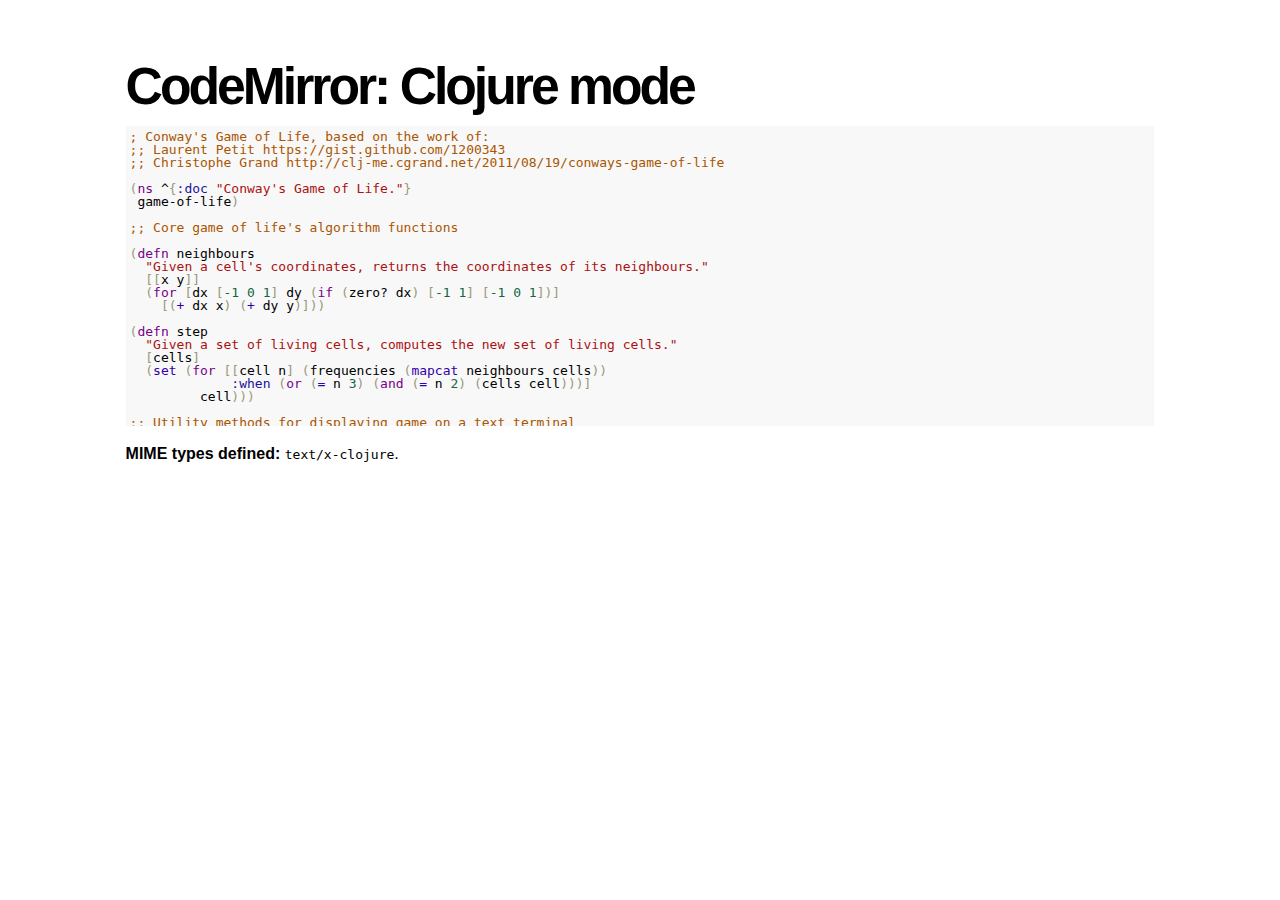
<file: lib/js/codemirror-3.1/mode/clojure/index.html>
<!doctype html>
<html>
  <head>
    <meta charset="utf-8">
    <title>CodeMirror: Clojure mode</title>
    <link rel="stylesheet" href="../../lib/codemirror.css">
    <script src="../../lib/codemirror.js"></script>
    <script src="clojure.js"></script>
    <style>.CodeMirror {background: #f8f8f8;}</style>
    <link rel="stylesheet" href="../../doc/docs.css">
  </head>
  <body>
    <h1>CodeMirror: Clojure mode</h1>
    <form><textarea id="code" name="code">
; Conway's Game of Life, based on the work of:
;; Laurent Petit https://gist.github.com/1200343
;; Christophe Grand http://clj-me.cgrand.net/2011/08/19/conways-game-of-life

(ns ^{:doc "Conway's Game of Life."}
 game-of-life)

;; Core game of life's algorithm functions

(defn neighbours 
  "Given a cell's coordinates, returns the coordinates of its neighbours."
  [[x y]]
  (for [dx [-1 0 1] dy (if (zero? dx) [-1 1] [-1 0 1])]
    [(+ dx x) (+ dy y)]))

(defn step 
  "Given a set of living cells, computes the new set of living cells."
  [cells]
  (set (for [[cell n] (frequencies (mapcat neighbours cells))
             :when (or (= n 3) (and (= n 2) (cells cell)))]
         cell)))

;; Utility methods for displaying game on a text terminal

(defn print-board 
  "Prints a board on *out*, representing a step in the game."
  [board w h]
  (doseq [x (range (inc w)) y (range (inc h))]
    (if (= y 0) (print "\n")) 
    (print (if (board [x y]) "[X]" " . "))))

(defn display-grids 
  "Prints a squence of boards on *out*, representing several steps."
  [grids w h]
  (doseq [board grids]
    (print-board board w h)
    (print "\n")))

;; Launches an example board

(def 
  ^{:doc "board represents the initial set of living cells"}
   board #{[2 1] [2 2] [2 3]})

(display-grids (take 3 (iterate step board)) 5 5) </textarea></form>
    <script>
      var editor = CodeMirror.fromTextArea(document.getElementById("code"), {});
    </script>

    <p><strong>MIME types defined:</strong> <code>text/x-clojure</code>.</p>

  </body>
</html>
</file>
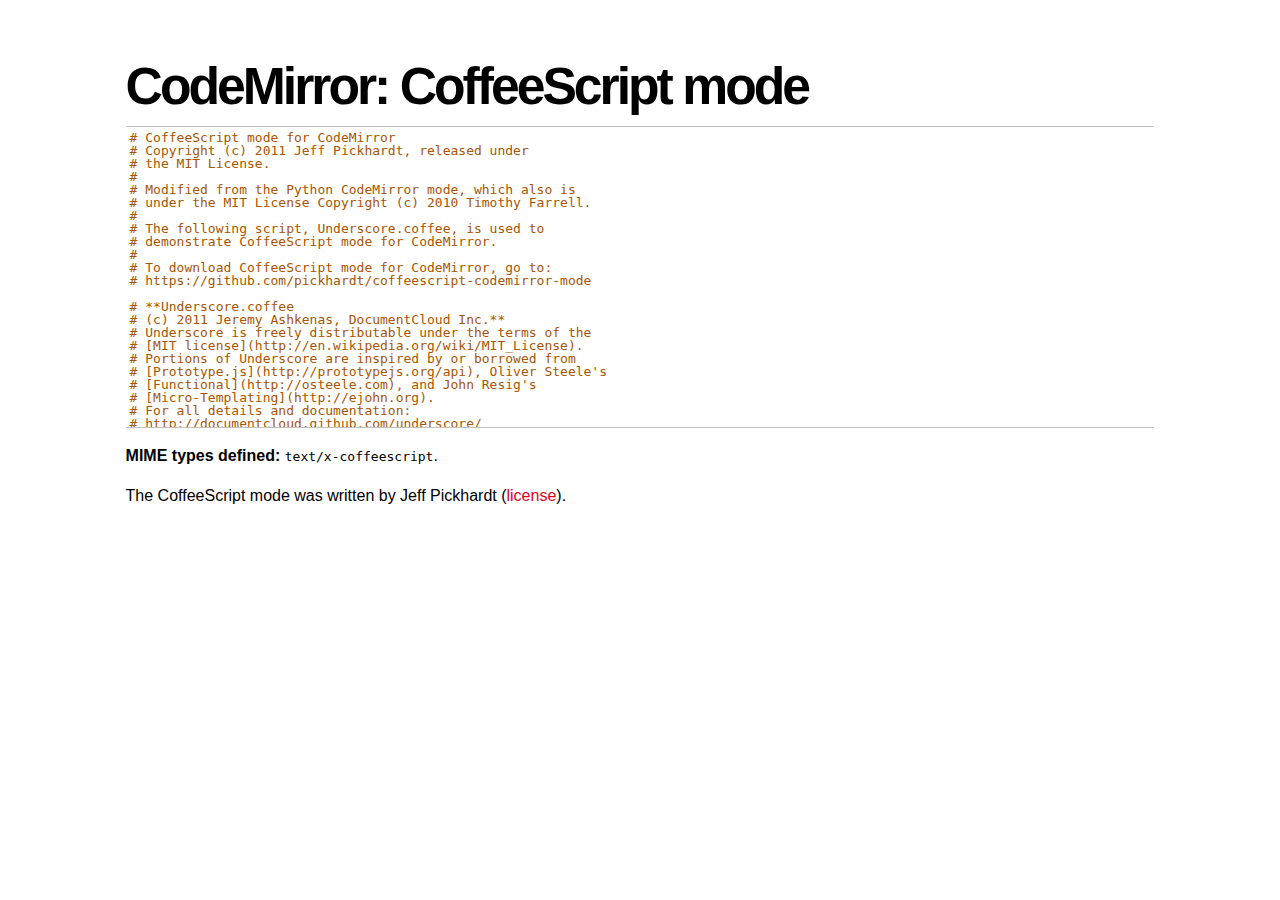
<file: lib/js/codemirror-3.1/mode/coffeescript/index.html>
<!doctype html>
<html>
  <head>
    <meta charset="utf-8">
    <title>CodeMirror: CoffeeScript mode</title>
    <link rel="stylesheet" href="../../lib/codemirror.css">
    <script src="../../lib/codemirror.js"></script>
    <script src="coffeescript.js"></script>
    <style>.CodeMirror {border-top: 1px solid silver; border-bottom: 1px solid silver;}</style>
    <link rel="stylesheet" href="../../doc/docs.css">
  </head>
  <body>
    <h1>CodeMirror: CoffeeScript mode</h1>
    <form><textarea id="code" name="code">
# CoffeeScript mode for CodeMirror
# Copyright (c) 2011 Jeff Pickhardt, released under
# the MIT License.
#
# Modified from the Python CodeMirror mode, which also is 
# under the MIT License Copyright (c) 2010 Timothy Farrell.
#
# The following script, Underscore.coffee, is used to 
# demonstrate CoffeeScript mode for CodeMirror.
#
# To download CoffeeScript mode for CodeMirror, go to:
# https://github.com/pickhardt/coffeescript-codemirror-mode

# **Underscore.coffee
# (c) 2011 Jeremy Ashkenas, DocumentCloud Inc.**
# Underscore is freely distributable under the terms of the
# [MIT license](http://en.wikipedia.org/wiki/MIT_License).
# Portions of Underscore are inspired by or borrowed from
# [Prototype.js](http://prototypejs.org/api), Oliver Steele's
# [Functional](http://osteele.com), and John Resig's
# [Micro-Templating](http://ejohn.org).
# For all details and documentation:
# http://documentcloud.github.com/underscore/


# Baseline setup
# --------------

# Establish the root object, `window` in the browser, or `global` on the server.
root = this


# Save the previous value of the `_` variable.
previousUnderscore = root._

### Multiline
    comment
###

# Establish the object that gets thrown to break out of a loop iteration.
# `StopIteration` is SOP on Mozilla.
breaker = if typeof(StopIteration) is 'undefined' then '__break__' else StopIteration


#### Docco style single line comment (title)


# Helper function to escape **RegExp** contents, because JS doesn't have one.
escapeRegExp = (string) -> string.replace(/([.*+?^${}()|[\]\/\\])/g, '\\$1')


# Save bytes in the minified (but not gzipped) version:
ArrayProto = Array.prototype
ObjProto = Object.prototype


# Create quick reference variables for speed access to core prototypes.
slice = ArrayProto.slice
unshift = ArrayProto.unshift
toString = ObjProto.toString
hasOwnProperty = ObjProto.hasOwnProperty
propertyIsEnumerable = ObjProto.propertyIsEnumerable


# All **ECMA5** native implementations we hope to use are declared here.
nativeForEach = ArrayProto.forEach
nativeMap = ArrayProto.map
nativeReduce = ArrayProto.reduce
nativeReduceRight = ArrayProto.reduceRight
nativeFilter = ArrayProto.filter
nativeEvery = ArrayProto.every
nativeSome = ArrayProto.some
nativeIndexOf = ArrayProto.indexOf
nativeLastIndexOf = ArrayProto.lastIndexOf
nativeIsArray = Array.isArray
nativeKeys = Object.keys


# Create a safe reference to the Underscore object for use below.
_ = (obj) -> new wrapper(obj)


# Export the Underscore object for **CommonJS**.
if typeof(exports) != 'undefined' then exports._ = _


# Export Underscore to global scope.
root._ = _


# Current version.
_.VERSION = '1.1.0'


# Collection Functions
# --------------------

# The cornerstone, an **each** implementation.
# Handles objects implementing **forEach**, arrays, and raw objects.
_.each = (obj, iterator, context) ->
  try
    if nativeForEach and obj.forEach is nativeForEach
      obj.forEach iterator, context
    else if _.isNumber obj.length
      iterator.call context, obj[i], i, obj for i in [0...obj.length]
    else
      iterator.call context, val, key, obj for own key, val of obj
  catch e
    throw e if e isnt breaker
  obj


# Return the results of applying the iterator to each element. Use JavaScript
# 1.6's version of **map**, if possible.
_.map = (obj, iterator, context) ->
  return obj.map(iterator, context) if nativeMap and obj.map is nativeMap
  results = []
  _.each obj, (value, index, list) ->
    results.push iterator.call context, value, index, list
  results


# **Reduce** builds up a single result from a list of values. Also known as
# **inject**, or **foldl**. Uses JavaScript 1.8's version of **reduce**, if possible.
_.reduce = (obj, iterator, memo, context) ->
  if nativeReduce and obj.reduce is nativeReduce
    iterator = _.bind iterator, context if context
    return obj.reduce iterator, memo
  _.each obj, (value, index, list) ->
    memo = iterator.call context, memo, value, index, list
  memo


# The right-associative version of **reduce**, also known as **foldr**. Uses
# JavaScript 1.8's version of **reduceRight**, if available.
_.reduceRight = (obj, iterator, memo, context) ->
  if nativeReduceRight and obj.reduceRight is nativeReduceRight
    iterator = _.bind iterator, context if context
    return obj.reduceRight iterator, memo
  reversed = _.clone(_.toArray(obj)).reverse()
  _.reduce reversed, iterator, memo, context


# Return the first value which passes a truth test.
_.detect = (obj, iterator, context) ->
  result = null
  _.each obj, (value, index, list) ->
    if iterator.call context, value, index, list
      result = value
      _.breakLoop()
  result


# Return all the elements that pass a truth test. Use JavaScript 1.6's
# **filter**, if it exists.
_.filter = (obj, iterator, context) ->
  return obj.filter iterator, context if nativeFilter and obj.filter is nativeFilter
  results = []
  _.each obj, (value, index, list) ->
    results.push value if iterator.call context, value, index, list
  results


# Return all the elements for which a truth test fails.
_.reject = (obj, iterator, context) ->
  results = []
  _.each obj, (value, index, list) ->
    results.push value if not iterator.call context, value, index, list
  results


# Determine whether all of the elements match a truth test. Delegate to
# JavaScript 1.6's **every**, if it is present.
_.every = (obj, iterator, context) ->
  iterator ||= _.identity
  return obj.every iterator, context if nativeEvery and obj.every is nativeEvery
  result = true
  _.each obj, (value, index, list) ->
    _.breakLoop() unless (result = result and iterator.call(context, value, index, list))
  result


# Determine if at least one element in the object matches a truth test. Use
# JavaScript 1.6's **some**, if it exists.
_.some = (obj, iterator, context) ->
  iterator ||= _.identity
  return obj.some iterator, context if nativeSome and obj.some is nativeSome
  result = false
  _.each obj, (value, index, list) ->
    _.breakLoop() if (result = iterator.call(context, value, index, list))
  result


# Determine if a given value is included in the array or object,
# based on `===`.
_.include = (obj, target) ->
  return _.indexOf(obj, target) isnt -1 if nativeIndexOf and obj.indexOf is nativeIndexOf
  return true for own key, val of obj when val is target
  false


# Invoke a method with arguments on every item in a collection.
_.invoke = (obj, method) ->
  args = _.rest arguments, 2
  (if method then val[method] else val).apply(val, args) for val in obj


# Convenience version of a common use case of **map**: fetching a property.
_.pluck = (obj, key) ->
  _.map(obj, (val) -> val[key])


# Return the maximum item or (item-based computation).
_.max = (obj, iterator, context) ->
  return Math.max.apply(Math, obj) if not iterator and _.isArray(obj)
  result = computed: -Infinity
  _.each obj, (value, index, list) ->
    computed = if iterator then iterator.call(context, value, index, list) else value
    computed >= result.computed and (result = {value: value, computed: computed})
  result.value


# Return the minimum element (or element-based computation).
_.min = (obj, iterator, context) ->
  return Math.min.apply(Math, obj) if not iterator and _.isArray(obj)
  result = computed: Infinity
  _.each obj, (value, index, list) ->
    computed = if iterator then iterator.call(context, value, index, list) else value
    computed < result.computed and (result = {value: value, computed: computed})
  result.value


# Sort the object's values by a criterion produced by an iterator.
_.sortBy = (obj, iterator, context) ->
  _.pluck(((_.map obj, (value, index, list) ->
    {value: value, criteria: iterator.call(context, value, index, list)}
  ).sort((left, right) ->
    a = left.criteria; b = right.criteria
    if a < b then -1 else if a > b then 1 else 0
  )), 'value')


# Use a comparator function to figure out at what index an object should
# be inserted so as to maintain order. Uses binary search.
_.sortedIndex = (array, obj, iterator) ->
  iterator ||= _.identity
  low = 0
  high = array.length
  while low < high
    mid = (low + high) >> 1
    if iterator(array[mid]) < iterator(obj) then low = mid + 1 else high = mid
  low


# Convert anything iterable into a real, live array.
_.toArray = (iterable) ->
  return [] if (!iterable)
  return iterable.toArray() if (iterable.toArray)
  return iterable if (_.isArray(iterable))
  return slice.call(iterable) if (_.isArguments(iterable))
  _.values(iterable)


# Return the number of elements in an object.
_.size = (obj) -> _.toArray(obj).length


# Array Functions
# ---------------

# Get the first element of an array. Passing `n` will return the first N
# values in the array. Aliased as **head**. The `guard` check allows it to work
# with **map**.
_.first = (array, n, guard) ->
  if n and not guard then slice.call(array, 0, n) else array[0]


# Returns everything but the first entry of the array. Aliased as **tail**.
# Especially useful on the arguments object. Passing an `index` will return
# the rest of the values in the array from that index onward. The `guard`
# check allows it to work with **map**.
_.rest = (array, index, guard) ->
  slice.call(array, if _.isUndefined(index) or guard then 1 else index)


# Get the last element of an array.
_.last = (array) -> array[array.length - 1]


# Trim out all falsy values from an array.
_.compact = (array) -> item for item in array when item


# Return a completely flattened version of an array.
_.flatten = (array) ->
  _.reduce array, (memo, value) ->
    return memo.concat(_.flatten(value)) if _.isArray value
    memo.push value
    memo
  , []


# Return a version of the array that does not contain the specified value(s).
_.without = (array) ->
  values = _.rest arguments
  val for val in _.toArray(array) when not _.include values, val


# Produce a duplicate-free version of the array. If the array has already
# been sorted, you have the option of using a faster algorithm.
_.uniq = (array, isSorted) ->
  memo = []
  for el, i in _.toArray array
    memo.push el if i is 0 || (if isSorted is true then _.last(memo) isnt el else not _.include(memo, el))
  memo


# Produce an array that contains every item shared between all the
# passed-in arrays.
_.intersect = (array) ->
  rest = _.rest arguments
  _.select _.uniq(array), (item) ->
    _.all rest, (other) ->
      _.indexOf(other, item) >= 0


# Zip together multiple lists into a single array -- elements that share
# an index go together.
_.zip = ->
  length = _.max _.pluck arguments, 'length'
  results = new Array length
  for i in [0...length]
    results[i] = _.pluck arguments, String i
  results


# If the browser doesn't supply us with **indexOf** (I'm looking at you, MSIE),
# we need this function. Return the position of the first occurrence of an
# item in an array, or -1 if the item is not included in the array.
_.indexOf = (array, item) ->
  return array.indexOf item if nativeIndexOf and array.indexOf is nativeIndexOf
  i = 0; l = array.length
  while l - i
    if array[i] is item then return i else i++
  -1


# Provide JavaScript 1.6's **lastIndexOf**, delegating to the native function,
# if possible.
_.lastIndexOf = (array, item) ->
  return array.lastIndexOf(item) if nativeLastIndexOf and array.lastIndexOf is nativeLastIndexOf
  i = array.length
  while i
    if array[i] is item then return i else i--
  -1


# Generate an integer Array containing an arithmetic progression. A port of
# [the native Python **range** function](http://docs.python.org/library/functions.html#range).
_.range = (start, stop, step) ->
  a = arguments
  solo = a.length <= 1
  i = start = if solo then 0 else a[0]
  stop = if solo then a[0] else a[1]
  step = a[2] or 1
  len = Math.ceil((stop - start) / step)
  return [] if len <= 0
  range = new Array len
  idx = 0
  loop
    return range if (if step > 0 then i - stop else stop - i) >= 0
    range[idx] = i
    idx++
    i+= step


# Function Functions
# ------------------

# Create a function bound to a given object (assigning `this`, and arguments,
# optionally). Binding with arguments is also known as **curry**.
_.bind = (func, obj) ->
  args = _.rest arguments, 2
  -> func.apply obj or root, args.concat arguments


# Bind all of an object's methods to that object. Useful for ensuring that
# all callbacks defined on an object belong to it.
_.bindAll = (obj) ->
  funcs = if arguments.length > 1 then _.rest(arguments) else _.functions(obj)
  _.each funcs, (f) -> obj[f] = _.bind obj[f], obj
  obj


# Delays a function for the given number of milliseconds, and then calls
# it with the arguments supplied.
_.delay = (func, wait) ->
  args = _.rest arguments, 2
  setTimeout((-> func.apply(func, args)), wait)


# Memoize an expensive function by storing its results.
_.memoize = (func, hasher) ->
  memo = {}
  hasher or= _.identity
  ->
    key = hasher.apply this, arguments
    return memo[key] if key of memo
    memo[key] = func.apply this, arguments


# Defers a function, scheduling it to run after the current call stack has
# cleared.
_.defer = (func) ->
  _.delay.apply _, [func, 1].concat _.rest arguments


# Returns the first function passed as an argument to the second,
# allowing you to adjust arguments, run code before and after, and
# conditionally execute the original function.
_.wrap = (func, wrapper) ->
  -> wrapper.apply wrapper, [func].concat arguments


# Returns a function that is the composition of a list of functions, each
# consuming the return value of the function that follows.
_.compose = ->
  funcs = arguments
  ->
    args = arguments
    for i in [funcs.length - 1..0] by -1
      args = [funcs[i].apply(this, args)]
    args[0]


# Object Functions
# ----------------

# Retrieve the names of an object's properties.
_.keys = nativeKeys or (obj) ->
  return _.range 0, obj.length if _.isArray(obj)
  key for key, val of obj


# Retrieve the values of an object's properties.
_.values = (obj) ->
  _.map obj, _.identity


# Return a sorted list of the function names available in Underscore.
_.functions = (obj) ->
  _.filter(_.keys(obj), (key) -> _.isFunction(obj[key])).sort()


# Extend a given object with all of the properties in a source object.
_.extend = (obj) ->
  for source in _.rest(arguments)
    obj[key] = val for key, val of source
  obj


# Create a (shallow-cloned) duplicate of an object.
_.clone = (obj) ->
  return obj.slice 0 if _.isArray obj
  _.extend {}, obj


# Invokes interceptor with the obj, and then returns obj.
# The primary purpose of this method is to "tap into" a method chain,
# in order to perform operations on intermediate results within
 the chain.
_.tap = (obj, interceptor) ->
  interceptor obj
  obj


# Perform a deep comparison to check if two objects are equal.
_.isEqual = (a, b) ->
  # Check object identity.
  return true if a is b
  # Different types?
  atype = typeof(a); btype = typeof(b)
  return false if atype isnt btype
  # Basic equality test (watch out for coercions).
  return true if `a == b`
  # One is falsy and the other truthy.
  return false if (!a and b) or (a and !b)
  # One of them implements an `isEqual()`?
  return a.isEqual(b) if a.isEqual
  # Check dates' integer values.
  return a.getTime() is b.getTime() if _.isDate(a) and _.isDate(b)
  # Both are NaN?
  return false if _.isNaN(a) and _.isNaN(b)
  # Compare regular expressions.
  if _.isRegExp(a) and _.isRegExp(b)
    return a.source is b.source and
           a.global is b.global and
           a.ignoreCase is b.ignoreCase and
           a.multiline is b.multiline
  # If a is not an object by this point, we can't handle it.
  return false if atype isnt 'object'
  # Check for different array lengths before comparing contents.
  return false if a.length and (a.length isnt b.length)
  # Nothing else worked, deep compare the contents.
  aKeys = _.keys(a); bKeys = _.keys(b)
  # Different object sizes?
  return false if aKeys.length isnt bKeys.length
  # Recursive comparison of contents.
  return false for key, val of a when !(key of b) or !_.isEqual(val, b[key])
  true


# Is a given array or object empty?
_.isEmpty = (obj) ->
  return obj.length is 0 if _.isArray(obj) or _.isString(obj)
  return false for own key of obj
  true


# Is a given value a DOM element?
_.isElement = (obj) -> obj and obj.nodeType is 1


# Is a given value an array?
_.isArray = nativeIsArray or (obj) -> !!(obj and obj.concat and obj.unshift and not obj.callee)


# Is a given variable an arguments object?
_.isArguments = (obj) -> obj and obj.callee


# Is the given value a function?
_.isFunction = (obj) -> !!(obj and obj.constructor and obj.call and obj.apply)


# Is the given value a string?
_.isString = (obj) -> !!(obj is '' or (obj and obj.charCodeAt and obj.substr))


# Is a given value a number?
_.isNumber = (obj) -> (obj is +obj) or toString.call(obj) is '[object Number]'


# Is a given value a boolean?
_.isBoolean = (obj) -> obj is true or obj is false


# Is a given value a Date?
_.isDate = (obj) -> !!(obj and obj.getTimezoneOffset and obj.setUTCFullYear)


# Is the given value a regular expression?
_.isRegExp = (obj) -> !!(obj and obj.exec and (obj.ignoreCase or obj.ignoreCase is false))


# Is the given value NaN -- this one is interesting. `NaN != NaN`, and
# `isNaN(undefined) == true`, so we make sure it's a number first.
_.isNaN = (obj) -> _.isNumber(obj) and window.isNaN(obj)


# Is a given value equal to null?
_.isNull = (obj) -> obj is null


# Is a given variable undefined?
_.isUndefined = (obj) -> typeof obj is 'undefined'


# Utility Functions
# -----------------

# Run Underscore.js in noConflict mode, returning the `_` variable to its
# previous owner. Returns a reference to the Underscore object.
_.noConflict = ->
  root._ = previousUnderscore
  this


# Keep the identity function around for default iterators.
_.identity = (value) -> value


# Run a function `n` times.
_.times = (n, iterator, context) ->
  iterator.call context, i for i in [0...n]


# Break out of the middle of an iteration.
_.breakLoop = -> throw breaker


# Add your own custom functions to the Underscore object, ensuring that
# they're correctly added to the OOP wrapper as well.
_.mixin = (obj) ->
  for name in _.functions(obj)
    addToWrapper name, _[name] = obj[name]


# Generate a unique integer id (unique within the entire client session).
# Useful for temporary DOM ids.
idCounter = 0
_.uniqueId = (prefix) ->
  (prefix or '') + idCounter++


# By default, Underscore uses **ERB**-style template delimiters, change the
# following template settings to use alternative delimiters.
_.templateSettings = {
  start: '<%'
  end: '%>'
  interpolate: /<%=(.+?)%>/g
}


# JavaScript templating a-la **ERB**, pilfered from John Resig's
# *Secrets of the JavaScript Ninja*, page 83.
# Single-quote fix from Rick Strahl.
# With alterations for arbitrary delimiters, and to preserve whitespace.
_.template = (str, data) ->
  c = _.templateSettings
  endMatch = new RegExp("'(?=[^"+c.end.substr(0, 1)+"]*"+escapeRegExp(c.end)+")","g")
  fn = new Function 'obj',
    'var p=[],print=function(){p.push.apply(p,arguments);};' +
    'with(obj||{}){p.push(\'' +
    str.replace(/\r/g, '\\r')
       .replace(/\n/g, '\\n')
       .replace(/\t/g, '\\t')
       .replace(endMatch,"���")
       .split("'").join("\\'")
       .split("���").join("'")
       .replace(c.interpolate, "',$1,'")
       .split(c.start).join("');")
       .split(c.end).join("p.push('") +
       "');}return p.join('');"
  if data then fn(data) else fn


# Aliases
# -------

_.forEach = _.each
_.foldl = _.inject = _.reduce
_.foldr = _.reduceRight
_.select = _.filter
_.all = _.every
_.any = _.some
_.contains = _.include
_.head = _.first
_.tail = _.rest
_.methods = _.functions


# Setup the OOP Wrapper
# ---------------------

# If Underscore is called as a function, it returns a wrapped object that
# can be used OO-style. This wrapper holds altered versions of all the
# underscore functions. Wrapped objects may be chained.
wrapper = (obj) ->
  this._wrapped = obj
  this


# Helper function to continue chaining intermediate results.
result = (obj, chain) ->
  if chain then _(obj).chain() else obj


# A method to easily add functions to the OOP wrapper.
addToWrapper = (name, func) ->
  wrapper.prototype[name] = ->
    args = _.toArray arguments
    unshift.call args, this._wrapped
    result func.apply(_, args), this._chain


# Add all ofthe Underscore functions to the wrapper object.
_.mixin _


# Add all mutator Array functions to the wrapper.
_.each ['pop', 'push', 'reverse', 'shift', 'sort', 'splice', 'unshift'], (name) ->
  method = Array.prototype[name]
  wrapper.prototype[name] = ->
    method.apply(this._wrapped, arguments)
    result(this._wrapped, this._chain)


# Add all accessor Array functions to the wrapper.
_.each ['concat', 'join', 'slice'], (name) ->
  method = Array.prototype[name]
  wrapper.prototype[name] = ->
    result(method.apply(this._wrapped, arguments), this._chain)


# Start chaining a wrapped Underscore object.
wrapper::chain = ->
  this._chain = true
  this


# Extracts the result from a wrapped and chained object.
wrapper::value = -> this._wrapped
</textarea></form>
    <script>
      var editor = CodeMirror.fromTextArea(document.getElementById("code"), {});
    </script>

    <p><strong>MIME types defined:</strong> <code>text/x-coffeescript</code>.</p>

    <p>The CoffeeScript mode was written by Jeff Pickhardt (<a href="LICENSE">license</a>).</p>

  </body>
</html>
</file>
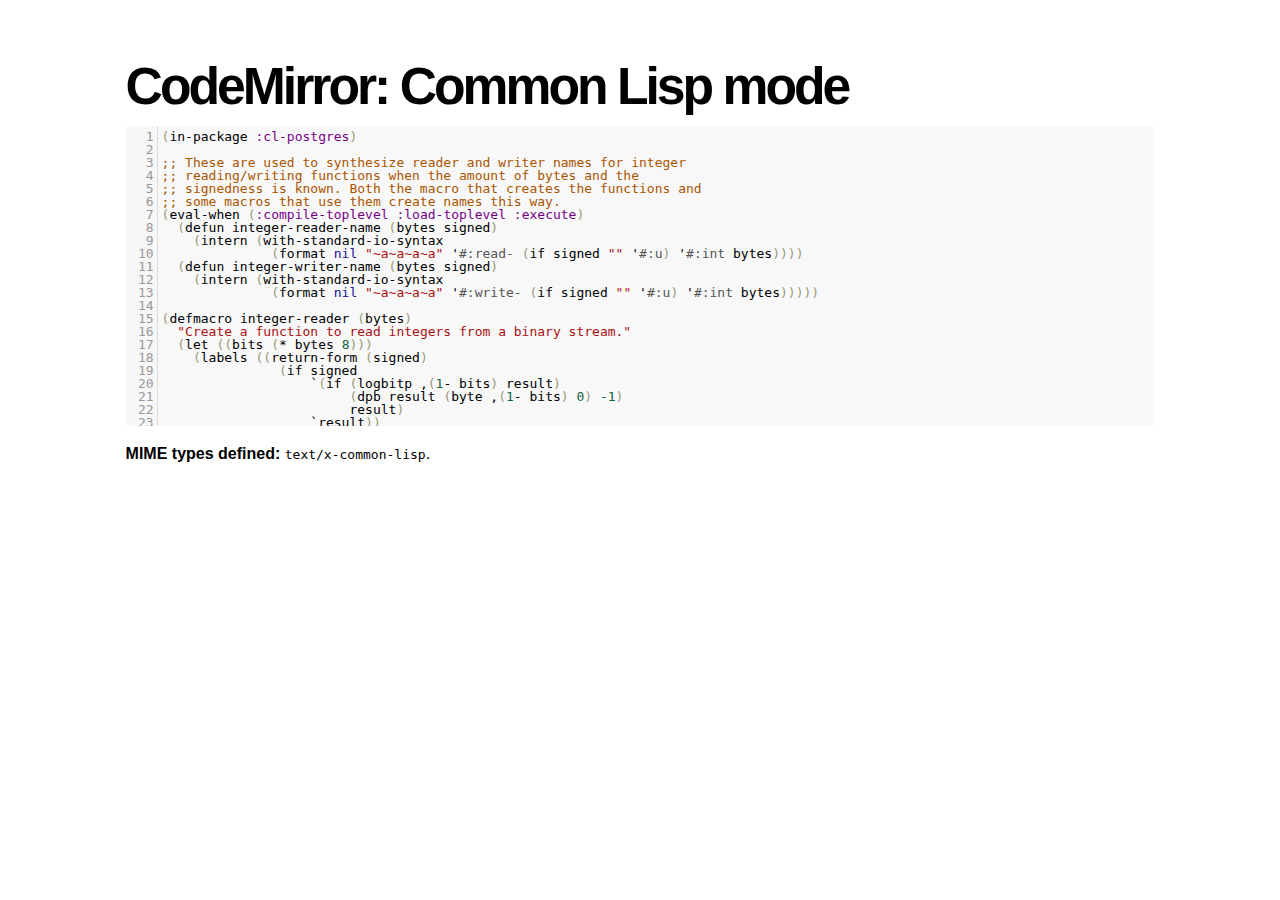
<file: lib/js/codemirror-3.1/mode/commonlisp/index.html>
<!doctype html>
<html>
  <head>
    <meta charset="utf-8">
    <title>CodeMirror: Common Lisp mode</title>
    <link rel="stylesheet" href="../../lib/codemirror.css">
    <script src="../../lib/codemirror.js"></script>
    <script src="commonlisp.js"></script>
    <style>.CodeMirror {background: #f8f8f8;}</style>
    <link rel="stylesheet" href="../../doc/docs.css">
  </head>
  <body>
    <h1>CodeMirror: Common Lisp mode</h1>
    <form><textarea id="code" name="code">(in-package :cl-postgres)

;; These are used to synthesize reader and writer names for integer
;; reading/writing functions when the amount of bytes and the
;; signedness is known. Both the macro that creates the functions and
;; some macros that use them create names this way.
(eval-when (:compile-toplevel :load-toplevel :execute)
  (defun integer-reader-name (bytes signed)
    (intern (with-standard-io-syntax
              (format nil "~a~a~a~a" '#:read- (if signed "" '#:u) '#:int bytes))))
  (defun integer-writer-name (bytes signed)
    (intern (with-standard-io-syntax
              (format nil "~a~a~a~a" '#:write- (if signed "" '#:u) '#:int bytes)))))

(defmacro integer-reader (bytes)
  "Create a function to read integers from a binary stream."
  (let ((bits (* bytes 8)))
    (labels ((return-form (signed)
               (if signed
                   `(if (logbitp ,(1- bits) result)
                        (dpb result (byte ,(1- bits) 0) -1)
                        result)
                   `result))
             (generate-reader (signed)
               `(defun ,(integer-reader-name bytes signed) (socket)
                  (declare (type stream socket)
                           #.*optimize*)
                  ,(if (= bytes 1)
                       `(let ((result (the (unsigned-byte 8) (read-byte socket))))
                          (declare (type (unsigned-byte 8) result))
                          ,(return-form signed))
                       `(let ((result 0))
                          (declare (type (unsigned-byte ,bits) result))
                          ,@(loop :for byte :from (1- bytes) :downto 0
                                   :collect `(setf (ldb (byte 8 ,(* 8 byte)) result)
                                                   (the (unsigned-byte 8) (read-byte socket))))
                          ,(return-form signed))))))
      `(progn
;; This causes weird errors on SBCL in some circumstances. Disabled for now.
;;         (declaim (inline ,(integer-reader-name bytes t)
;;                          ,(integer-reader-name bytes nil)))
         (declaim (ftype (function (t) (signed-byte ,bits))
                         ,(integer-reader-name bytes t)))
         ,(generate-reader t)
         (declaim (ftype (function (t) (unsigned-byte ,bits))
                         ,(integer-reader-name bytes nil)))
         ,(generate-reader nil)))))

(defmacro integer-writer (bytes)
  "Create a function to write integers to a binary stream."
  (let ((bits (* 8 bytes)))
    `(progn
      (declaim (inline ,(integer-writer-name bytes t)
                       ,(integer-writer-name bytes nil)))
      (defun ,(integer-writer-name bytes nil) (socket value)
        (declare (type stream socket)
                 (type (unsigned-byte ,bits) value)
                 #.*optimize*)
        ,@(if (= bytes 1)
              `((write-byte value socket))
              (loop :for byte :from (1- bytes) :downto 0
                    :collect `(write-byte (ldb (byte 8 ,(* byte 8)) value)
                               socket)))
        (values))
      (defun ,(integer-writer-name bytes t) (socket value)
        (declare (type stream socket)
                 (type (signed-byte ,bits) value)
                 #.*optimize*)
        ,@(if (= bytes 1)
              `((write-byte (ldb (byte 8 0) value) socket))
              (loop :for byte :from (1- bytes) :downto 0
                    :collect `(write-byte (ldb (byte 8 ,(* byte 8)) value)
                               socket)))
        (values)))))

;; All the instances of the above that we need.

(integer-reader 1)
(integer-reader 2)
(integer-reader 4)
(integer-reader 8)

(integer-writer 1)
(integer-writer 2)
(integer-writer 4)

(defun write-bytes (socket bytes)
  "Write a byte-array to a stream."
  (declare (type stream socket)
           (type (simple-array (unsigned-byte 8)) bytes)
           #.*optimize*)
  (write-sequence bytes socket))

(defun write-str (socket string)
  "Write a null-terminated string to a stream \(encoding it when UTF-8
support is enabled.)."
  (declare (type stream socket)
           (type string string)
           #.*optimize*)
  (enc-write-string string socket)
  (write-uint1 socket 0))

(declaim (ftype (function (t unsigned-byte)
                          (simple-array (unsigned-byte 8) (*)))
                read-bytes))
(defun read-bytes (socket length)
  "Read a byte array of the given length from a stream."
  (declare (type stream socket)
           (type fixnum length)
           #.*optimize*)
  (let ((result (make-array length :element-type '(unsigned-byte 8))))
    (read-sequence result socket)
    result))

(declaim (ftype (function (t) string) read-str))
(defun read-str (socket)
  "Read a null-terminated string from a stream. Takes care of encoding
when UTF-8 support is enabled."
  (declare (type stream socket)
           #.*optimize*)
  (enc-read-string socket :null-terminated t))

(defun skip-bytes (socket length)
  "Skip a given number of bytes in a binary stream."
  (declare (type stream socket)
           (type (unsigned-byte 32) length)
           #.*optimize*)
  (dotimes (i length)
    (read-byte socket)))

(defun skip-str (socket)
  "Skip a null-terminated string."
  (declare (type stream socket)
           #.*optimize*)
  (loop :for char :of-type fixnum = (read-byte socket)
        :until (zerop char)))

(defun ensure-socket-is-closed (socket &amp;key abort)
  (when (open-stream-p socket)
    (handler-case
        (close socket :abort abort)
      (error (error)
        (warn "Ignoring the error which happened while trying to close PostgreSQL socket: ~A" error)))))
</textarea></form>
    <script>
      var editor = CodeMirror.fromTextArea(document.getElementById("code"), {lineNumbers: true});
    </script>

    <p><strong>MIME types defined:</strong> <code>text/x-common-lisp</code>.</p>

  </body>
</html>
</file>
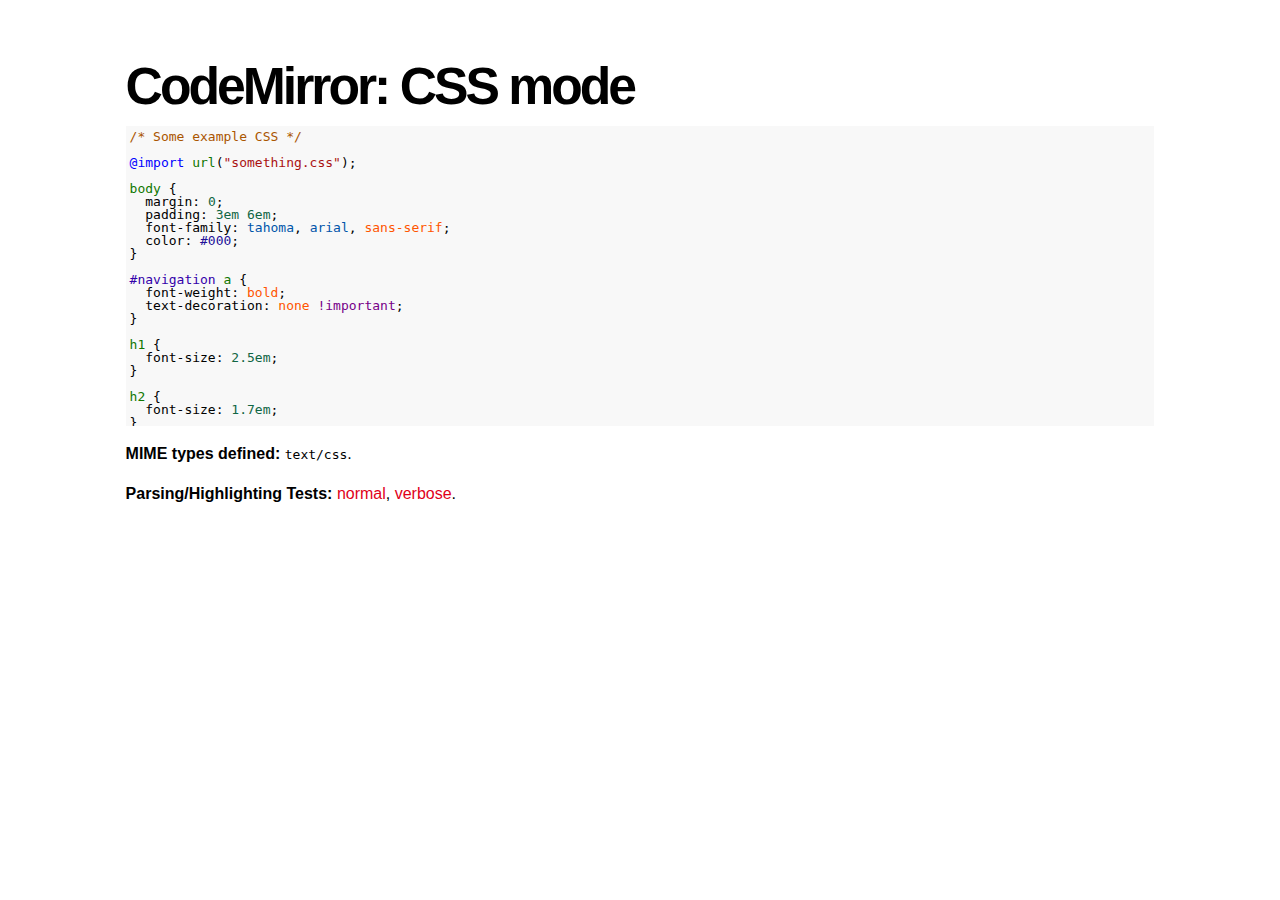
<file: lib/js/codemirror-3.1/mode/css/index.html>
<!doctype html>
<html>
  <head>
    <meta charset="utf-8">
    <title>CodeMirror: CSS mode</title>
    <link rel="stylesheet" href="../../lib/codemirror.css">
    <script src="../../lib/codemirror.js"></script>
    <script src="css.js"></script>
    <style>.CodeMirror {background: #f8f8f8;}</style>
    <link rel="stylesheet" href="../../doc/docs.css">
  </head>
  <body>
    <h1>CodeMirror: CSS mode</h1>
    <form><textarea id="code" name="code">
/* Some example CSS */

@import url("something.css");

body {
  margin: 0;
  padding: 3em 6em;
  font-family: tahoma, arial, sans-serif;
  color: #000;
}

#navigation a {
  font-weight: bold;
  text-decoration: none !important;
}

h1 {
  font-size: 2.5em;
}

h2 {
  font-size: 1.7em;
}

h1:before, h2:before {
  content: "::";
}

code {
  font-family: courier, monospace;
  font-size: 80%;
  color: #418A8A;
}
</textarea></form>
    <script>
      var editor = CodeMirror.fromTextArea(document.getElementById("code"), {});
    </script>

    <p><strong>MIME types defined:</strong> <code>text/css</code>.</p>

    <p><strong>Parsing/Highlighting Tests:</strong> <a href="../../test/index.html#css_*">normal</a>,  <a href="../../test/index.html#verbose,css_*">verbose</a>.</p>

  </body>
</html>
</file>
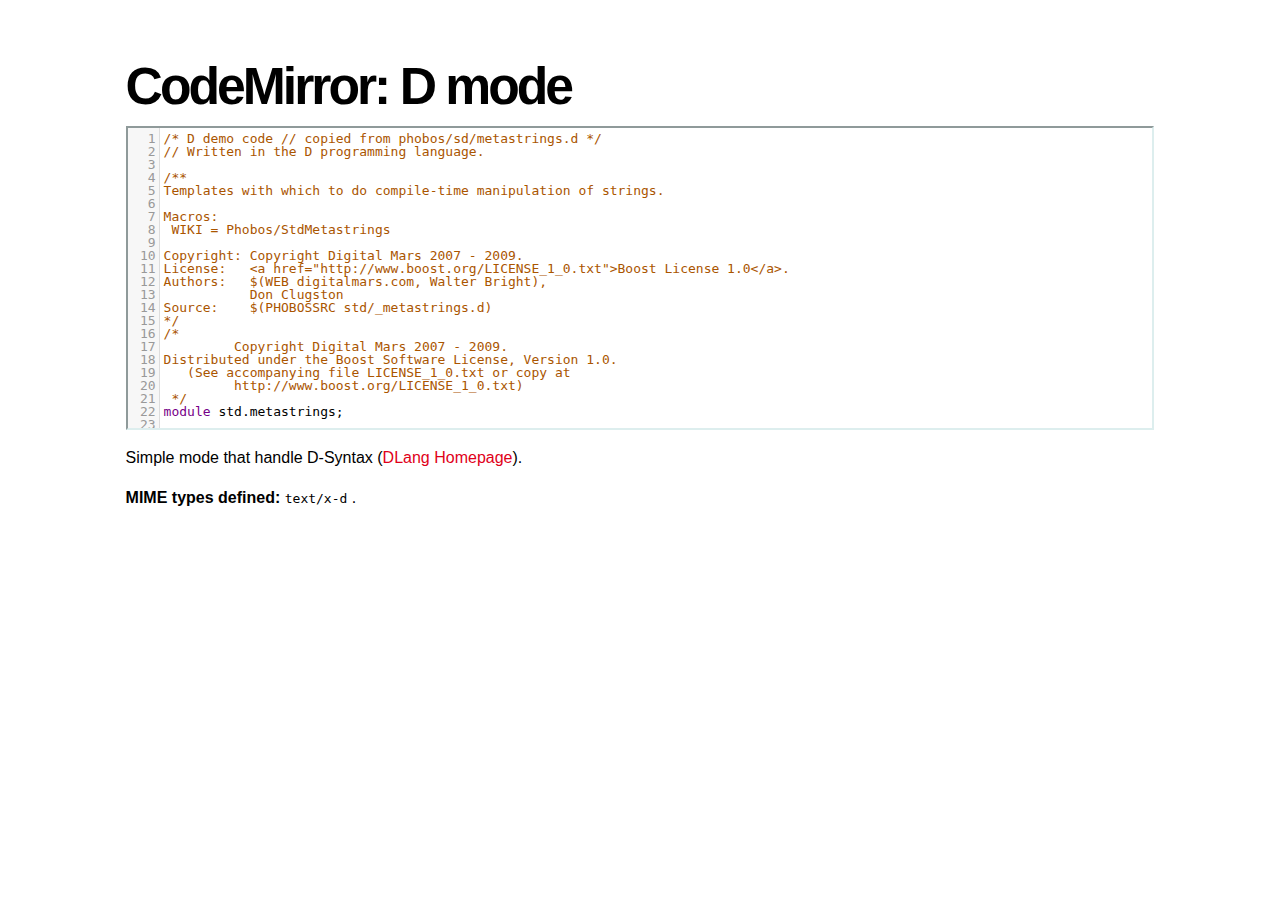
<file: lib/js/codemirror-3.1/mode/d/index.html>
<!doctype html>
<html>
  <head>
    <meta charset="utf-8">
    <title>CodeMirror: D mode</title>
    <link rel="stylesheet" href="../../lib/codemirror.css">
    <script src="../../lib/codemirror.js"></script>
    <script src="../../addon/edit/matchbrackets.js"></script>
    <script src="d.js"></script>
    <link rel="stylesheet" href="../../doc/docs.css">
    <style>.CodeMirror {border: 2px inset #dee;}</style>
  </head>
  <body>
    <h1>CodeMirror: D mode</h1>

<form><textarea id="code" name="code">
/* D demo code // copied from phobos/sd/metastrings.d */
// Written in the D programming language.

/**
Templates with which to do compile-time manipulation of strings.

Macros:
 WIKI = Phobos/StdMetastrings

Copyright: Copyright Digital Mars 2007 - 2009.
License:   <a href="http://www.boost.org/LICENSE_1_0.txt">Boost License 1.0</a>.
Authors:   $(WEB digitalmars.com, Walter Bright),
           Don Clugston
Source:    $(PHOBOSSRC std/_metastrings.d)
*/
/*
         Copyright Digital Mars 2007 - 2009.
Distributed under the Boost Software License, Version 1.0.
   (See accompanying file LICENSE_1_0.txt or copy at
         http://www.boost.org/LICENSE_1_0.txt)
 */
module std.metastrings;

/**
Formats constants into a string at compile time.  Analogous to $(XREF
string,format).

Parameters:

A = tuple of constants, which can be strings, characters, or integral
    values.

Formats:
 *    The formats supported are %s for strings, and %%
 *    for the % character.
Example:
---
import std.metastrings;
import std.stdio;

void main()
{
  string s = Format!("Arg %s = %s", "foo", 27);
  writefln(s); // "Arg foo = 27"
}
 * ---
 */

template Format(A...)
{
    static if (A.length == 0)
        enum Format = "";
    else static if (is(typeof(A[0]) : const(char)[]))
        enum Format = FormatString!(A[0], A[1..$]);
    else
        enum Format = toStringNow!(A[0]) ~ Format!(A[1..$]);
}

template FormatString(const(char)[] F, A...)
{
    static if (F.length == 0)
        enum FormatString = Format!(A);
    else static if (F.length == 1)
        enum FormatString = F[0] ~ Format!(A);
    else static if (F[0..2] == "%s")
        enum FormatString
            = toStringNow!(A[0]) ~ FormatString!(F[2..$],A[1..$]);
    else static if (F[0..2] == "%%")
        enum FormatString = "%" ~ FormatString!(F[2..$],A);
    else
    {
        static assert(F[0] != '%', "unrecognized format %" ~ F[1]);
        enum FormatString = F[0] ~ FormatString!(F[1..$],A);
    }
}

unittest
{
    auto s = Format!("hel%slo", "world", -138, 'c', true);
    assert(s == "helworldlo-138ctrue", "[" ~ s ~ "]");
}

/**
 * Convert constant argument to a string.
 */

template toStringNow(ulong v)
{
    static if (v < 10)
        enum toStringNow = "" ~ cast(char)(v + '0');
    else
        enum toStringNow = toStringNow!(v / 10) ~ toStringNow!(v % 10);
}

unittest
{
    static assert(toStringNow!(1uL << 62) == "4611686018427387904");
}

/// ditto
template toStringNow(long v)
{
    static if (v < 0)
        enum toStringNow = "-" ~ toStringNow!(cast(ulong) -v);
    else
        enum toStringNow = toStringNow!(cast(ulong) v);
}

unittest
{
    static assert(toStringNow!(0x100000000) == "4294967296");
    static assert(toStringNow!(-138L) == "-138");
}

/// ditto
template toStringNow(uint U)
{
    enum toStringNow = toStringNow!(cast(ulong)U);
}

/// ditto
template toStringNow(int I)
{
    enum toStringNow = toStringNow!(cast(long)I);
}

/// ditto
template toStringNow(bool B)
{
    enum toStringNow = B ? "true" : "false";
}

/// ditto
template toStringNow(string S)
{
    enum toStringNow = S;
}

/// ditto
template toStringNow(char C)
{
    enum toStringNow = "" ~ C;
}


/********
 * Parse unsigned integer literal from the start of string s.
 * returns:
 *    .value = the integer literal as a string,
 *    .rest = the string following the integer literal
 * Otherwise:
 *    .value = null,
 *    .rest = s
 */

template parseUinteger(const(char)[] s)
{
    static if (s.length == 0)
    {
        enum value = "";
        enum rest = "";
    }
    else static if (s[0] >= '0' && s[0] <= '9')
    {
        enum value = s[0] ~ parseUinteger!(s[1..$]).value;
        enum rest = parseUinteger!(s[1..$]).rest;
    }
    else
    {
        enum value = "";
        enum rest = s;
    }
}

/********
Parse integer literal optionally preceded by $(D '-') from the start
of string $(D s).

Returns:
   .value = the integer literal as a string,
   .rest = the string following the integer literal

Otherwise:
   .value = null,
   .rest = s
*/

template parseInteger(const(char)[] s)
{
    static if (s.length == 0)
    {
        enum value = "";
        enum rest = "";
    }
    else static if (s[0] >= '0' && s[0] <= '9')
    {
        enum value = s[0] ~ parseUinteger!(s[1..$]).value;
        enum rest = parseUinteger!(s[1..$]).rest;
    }
    else static if (s.length >= 2 &&
            s[0] == '-' && s[1] >= '0' && s[1] <= '9')
    {
        enum value = s[0..2] ~ parseUinteger!(s[2..$]).value;
        enum rest = parseUinteger!(s[2..$]).rest;
    }
    else
    {
        enum value = "";
        enum rest = s;
    }
}

unittest
{
    assert(parseUinteger!("1234abc").value == "1234");
    assert(parseUinteger!("1234abc").rest == "abc");
    assert(parseInteger!("-1234abc").value == "-1234");
    assert(parseInteger!("-1234abc").rest == "abc");
}

/**
Deprecated aliases held for backward compatibility.
*/
deprecated alias toStringNow ToString;
/// Ditto
deprecated alias parseUinteger ParseUinteger;
/// Ditto
deprecated alias parseUinteger ParseInteger;

</textarea></form>

    <script>
      var editor = CodeMirror.fromTextArea(document.getElementById("code"), {
        lineNumbers: true,
        matchBrackets: true,
        indentUnit: 4,
        mode: "text/x-d"
      });
    </script>

    <p>Simple mode that handle D-Syntax (<a href="http://www.dlang.org">DLang Homepage</a>).</p>

    <p><strong>MIME types defined:</strong> <code>text/x-d</code>
    .</p>
  </body>
</html>
</file>
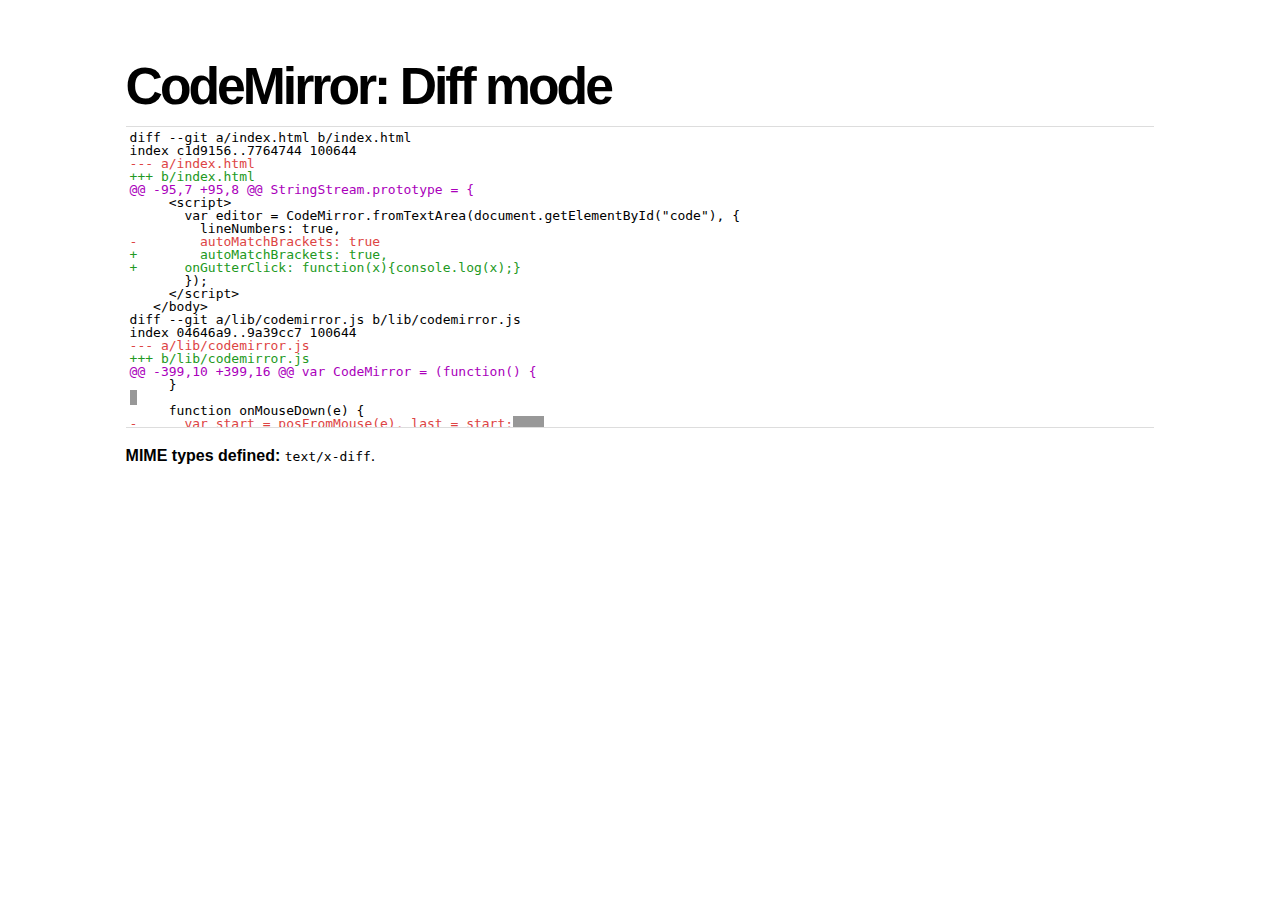
<file: lib/js/codemirror-3.1/mode/diff/index.html>
<!doctype html>
<html>
  <head>
    <meta charset="utf-8">
    <title>CodeMirror: Diff mode</title>
    <link rel="stylesheet" href="../../lib/codemirror.css">
    <script src="../../lib/codemirror.js"></script>
    <script src="diff.js"></script>
    <style>
      .CodeMirror {border-top: 1px solid #ddd; border-bottom: 1px solid #ddd;}
      span.cm-meta {color: #a0b !important;}
      span.cm-error { background-color: black; opacity: 0.4;}
      span.cm-error.cm-string { background-color: red; }
      span.cm-error.cm-tag { background-color: #2b2; }
    </style>
    <link rel="stylesheet" href="../../doc/docs.css">
  </head>
  <body>
    <h1>CodeMirror: Diff mode</h1>
    <form><textarea id="code" name="code">
diff --git a/index.html b/index.html
index c1d9156..7764744 100644
--- a/index.html
+++ b/index.html
@@ -95,7 +95,8 @@ StringStream.prototype = {
     <script>
       var editor = CodeMirror.fromTextArea(document.getElementById("code"), {
         lineNumbers: true,
-        autoMatchBrackets: true
+        autoMatchBrackets: true,
+      onGutterClick: function(x){console.log(x);}
       });
     </script>
   </body>
diff --git a/lib/codemirror.js b/lib/codemirror.js
index 04646a9..9a39cc7 100644
--- a/lib/codemirror.js
+++ b/lib/codemirror.js
@@ -399,10 +399,16 @@ var CodeMirror = (function() {
     }
 
     function onMouseDown(e) {
-      var start = posFromMouse(e), last = start;    
+      var start = posFromMouse(e), last = start, target = e.target();
       if (!start) return;
       setCursor(start.line, start.ch, false);
       if (e.button() != 1) return;
+      if (target.parentNode == gutter) {    
+        if (options.onGutterClick)
+          options.onGutterClick(indexOf(gutter.childNodes, target) + showingFrom);
+        return;
+      }
+
       if (!focused) onFocus();
 
       e.stop();
@@ -808,7 +814,7 @@ var CodeMirror = (function() {
       for (var i = showingFrom; i < showingTo; ++i) {
         var marker = lines[i].gutterMarker;
         if (marker) html.push('<div class="' + marker.style + '">' + htmlEscape(marker.text) + '</div>');
-        else html.push("<div>" + (options.lineNumbers ? i + 1 : "\u00a0") + "</div>");
+        else html.push("<div>" + (options.lineNumbers ? i + options.firstLineNumber : "\u00a0") + "</div>");
       }
       gutter.style.display = "none"; // TODO test whether this actually helps
       gutter.innerHTML = html.join("");
@@ -1371,10 +1377,8 @@ var CodeMirror = (function() {
         if (option == "parser") setParser(value);
         else if (option === "lineNumbers") setLineNumbers(value);
         else if (option === "gutter") setGutter(value);
-        else if (option === "readOnly") options.readOnly = value;
-        else if (option === "indentUnit") {options.indentUnit = indentUnit = value; setParser(options.parser);}
-        else if (/^(?:enterMode|tabMode|indentWithTabs|readOnly|autoMatchBrackets|undoDepth)$/.test(option)) options[option] = value;
-        else throw new Error("Can't set option " + option);
+        else if (option === "indentUnit") {options.indentUnit = value; setParser(options.parser);}
+        else options[option] = value;
       },
       cursorCoords: cursorCoords,
       undo: operation(undo),
@@ -1402,7 +1406,8 @@ var CodeMirror = (function() {
       replaceRange: operation(replaceRange),
 
       operation: function(f){return operation(f)();},
-      refresh: function(){updateDisplay([{from: 0, to: lines.length}]);}
+      refresh: function(){updateDisplay([{from: 0, to: lines.length}]);},
+      getInputField: function(){return input;}
     };
     return instance;
   }
@@ -1420,6 +1425,7 @@ var CodeMirror = (function() {
     readOnly: false,
     onChange: null,
     onCursorActivity: null,
+    onGutterClick: null,
     autoMatchBrackets: false,
     workTime: 200,
     workDelay: 300,
</textarea></form>
    <script>
      var editor = CodeMirror.fromTextArea(document.getElementById("code"), {});
    </script>

    <p><strong>MIME types defined:</strong> <code>text/x-diff</code>.</p>

  </body>
</html>
</file>
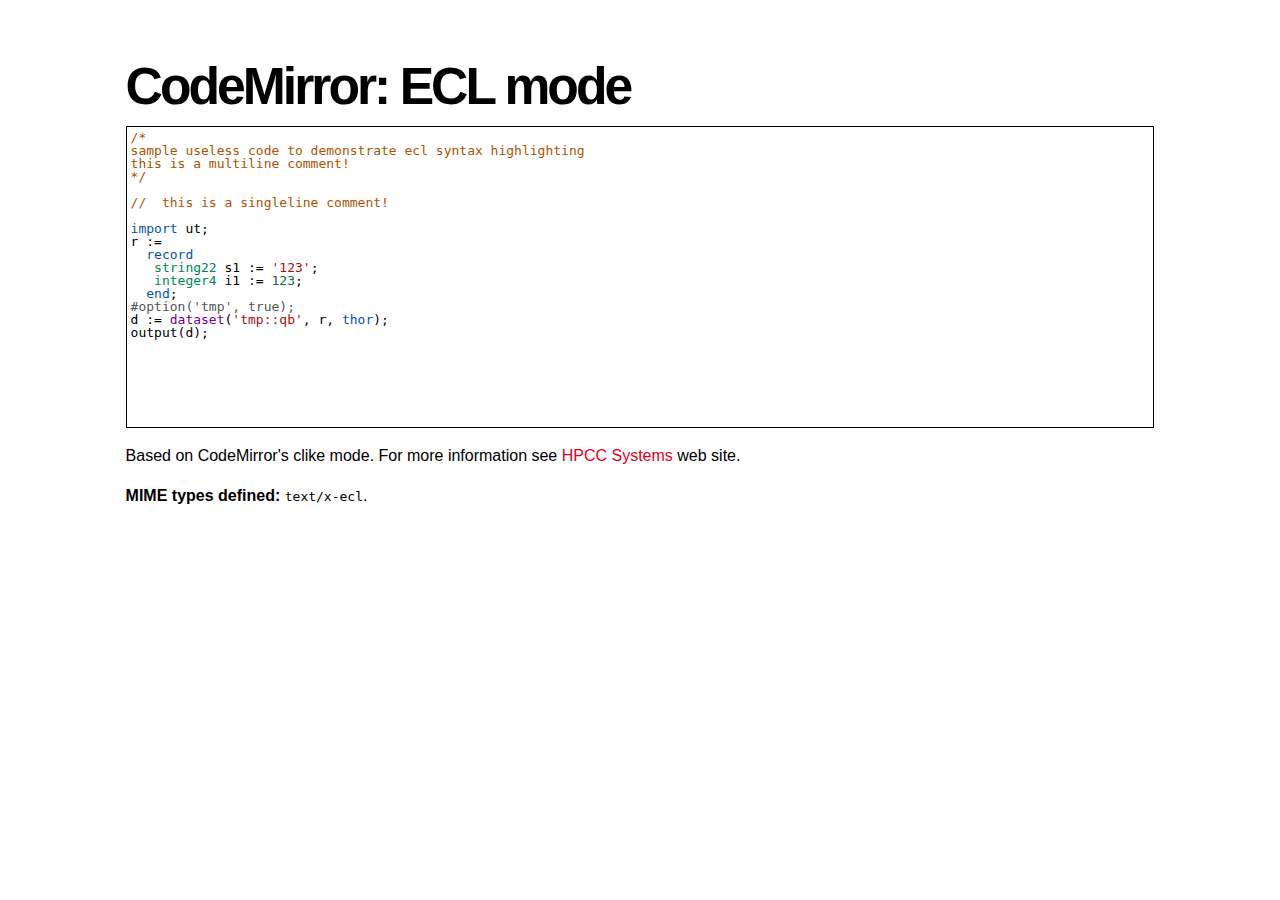
<file: lib/js/codemirror-3.1/mode/ecl/index.html>
﻿<!doctype html>
<html>
  <head>
    <title>CodeMirror: ECL mode</title>
    <link rel="stylesheet" href="../../lib/codemirror.css">
    <script src="../../lib/codemirror.js"></script>
    <script src="ecl.js"></script>
    <link rel="stylesheet" href="../../doc/docs.css">
    <style>.CodeMirror {border: 1px solid black;}</style>
  </head>
  <body>
    <h1>CodeMirror: ECL mode</h1>
    <form><textarea id="code" name="code">
/*
sample useless code to demonstrate ecl syntax highlighting
this is a multiline comment!
*/

//  this is a singleline comment!

import ut;
r := 
  record
   string22 s1 := '123';
   integer4 i1 := 123;
  end;
#option('tmp', true);
d := dataset('tmp::qb', r, thor);
output(d);
</textarea></form>
    <script>
      var editor = CodeMirror.fromTextArea(document.getElementById("code"), {});
    </script>

    <p>Based on CodeMirror's clike mode.  For more information see <a href="http://hpccsystems.com">HPCC Systems</a> web site.</p>
    <p><strong>MIME types defined:</strong> <code>text/x-ecl</code>.</p>

  </body>
</html>
</file>
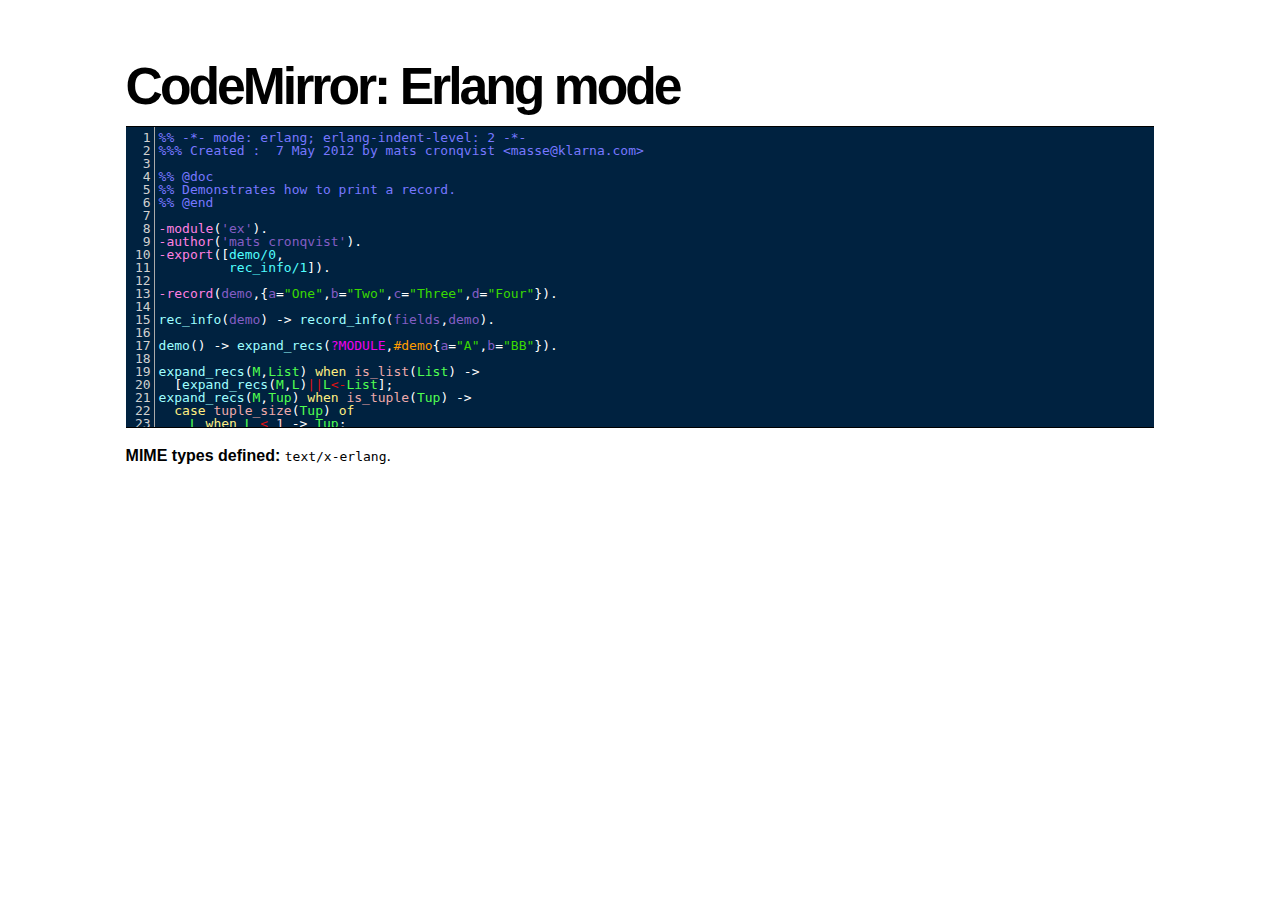
<file: lib/js/codemirror-3.1/mode/erlang/index.html>
<!doctype html>
<html>
  <head>
    <meta charset="utf-8">
    <title>CodeMirror: Erlang mode</title>
    <link rel="stylesheet" href="../../lib/codemirror.css">
    <script src="../../lib/codemirror.js"></script>
    <script src="../../addon/edit/matchbrackets.js"></script>
    <script src="erlang.js"></script>
    <link rel="stylesheet" href="../../theme/erlang-dark.css">
    <style type="text/css">.CodeMirror {border-top: 1px solid black; border-bottom: 1px solid black;}</style>
    <link rel="stylesheet" href="../../doc/docs.css">
  </head>
  <body>
    <h1>CodeMirror: Erlang mode</h1>

<form><textarea id="code" name="code">
%% -*- mode: erlang; erlang-indent-level: 2 -*-
%%% Created :  7 May 2012 by mats cronqvist <masse@klarna.com>

%% @doc
%% Demonstrates how to print a record.
%% @end

-module('ex').
-author('mats cronqvist').
-export([demo/0,
         rec_info/1]).

-record(demo,{a="One",b="Two",c="Three",d="Four"}).

rec_info(demo) -> record_info(fields,demo).

demo() -> expand_recs(?MODULE,#demo{a="A",b="BB"}).
  
expand_recs(M,List) when is_list(List) ->
  [expand_recs(M,L)||L<-List];
expand_recs(M,Tup) when is_tuple(Tup) ->
  case tuple_size(Tup) of
    L when L < 1 -> Tup;
    L ->
      try Fields = M:rec_info(element(1,Tup)),
          L = length(Fields)+1,
          lists:zip(Fields,expand_recs(M,tl(tuple_to_list(Tup))))
      catch _:_ ->
          list_to_tuple(expand_recs(M,tuple_to_list(Tup)))
      end
  end;
expand_recs(_,Term) ->
  Term.
</textarea></form>

    <script>
      var editor = CodeMirror.fromTextArea(document.getElementById("code"), {
        lineNumbers: true,
        matchBrackets: true,
        extraKeys: {"Tab":  "indentAuto"},
        theme: "erlang-dark"
      });
    </script>

    <p><strong>MIME types defined:</strong> <code>text/x-erlang</code>.</p>
  </body>
</html>
</file>
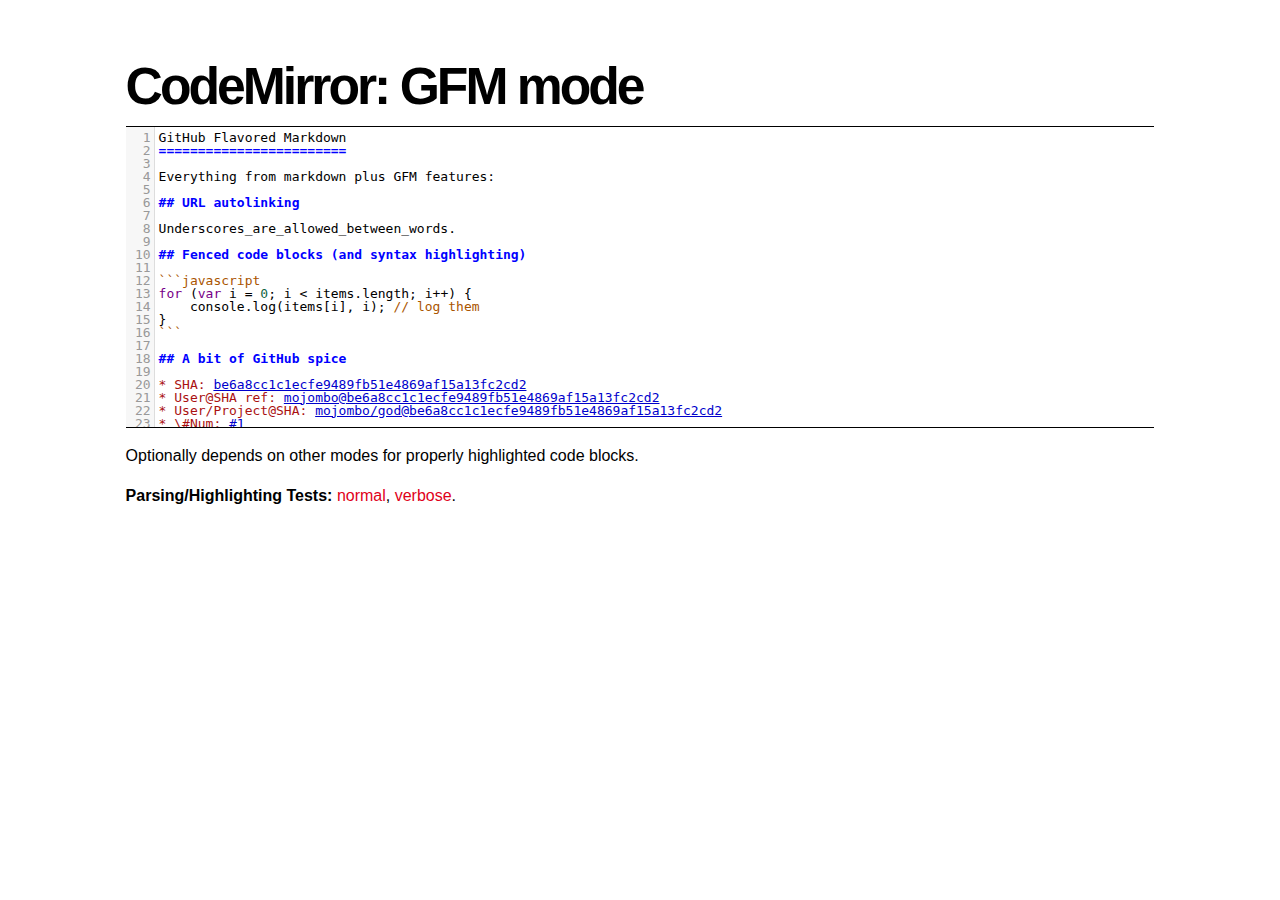
<file: lib/js/codemirror-3.1/mode/gfm/index.html>
<!doctype html>
<html>
  <head>
    <meta charset="utf-8">
    <title>CodeMirror: GFM mode</title>
    <link rel="stylesheet" href="../../lib/codemirror.css">
    <script src="../../lib/codemirror.js"></script>
    <script src="../../addon/mode/overlay.js"></script>
    <script src="../xml/xml.js"></script>
    <script src="../markdown/markdown.js"></script>
    <script src="gfm.js"></script>
    
    <!-- Code block highlighting modes -->
    <script src="../javascript/javascript.js"></script>
    <script src="../css/css.js"></script>
    <script src="../htmlmixed/htmlmixed.js"></script>
    <script src="../clike/clike.js"></script>
    
    <style type="text/css">.CodeMirror {border-top: 1px solid black; border-bottom: 1px solid black;}</style>
    <link rel="stylesheet" href="../../doc/docs.css">
  </head>
  <body>
    <h1>CodeMirror: GFM mode</h1>

<form><textarea id="code" name="code">
GitHub Flavored Markdown
========================

Everything from markdown plus GFM features:

## URL autolinking

Underscores_are_allowed_between_words.

## Fenced code blocks (and syntax highlighting)

```javascript
for (var i = 0; i &lt; items.length; i++) {
    console.log(items[i], i); // log them
}
```

## A bit of GitHub spice

* SHA: be6a8cc1c1ecfe9489fb51e4869af15a13fc2cd2
* User@SHA ref: mojombo@be6a8cc1c1ecfe9489fb51e4869af15a13fc2cd2
* User/Project@SHA: mojombo/god@be6a8cc1c1ecfe9489fb51e4869af15a13fc2cd2
* \#Num: #1
* User/#Num: mojombo#1
* User/Project#Num: mojombo/god#1

See http://github.github.com/github-flavored-markdown/.

</textarea></form>

    <script>
      var editor = CodeMirror.fromTextArea(document.getElementById("code"), {
        mode: 'gfm',
        lineNumbers: true,
        theme: "default"
      });
    </script>

    <p>Optionally depends on other modes for properly highlighted code blocks.</p>

    <p><strong>Parsing/Highlighting Tests:</strong> <a href="../../test/index.html#gfm_*">normal</a>,  <a href="../../test/index.html#verbose,gfm_*">verbose</a>.</p>

  </body>
</html>
</file>
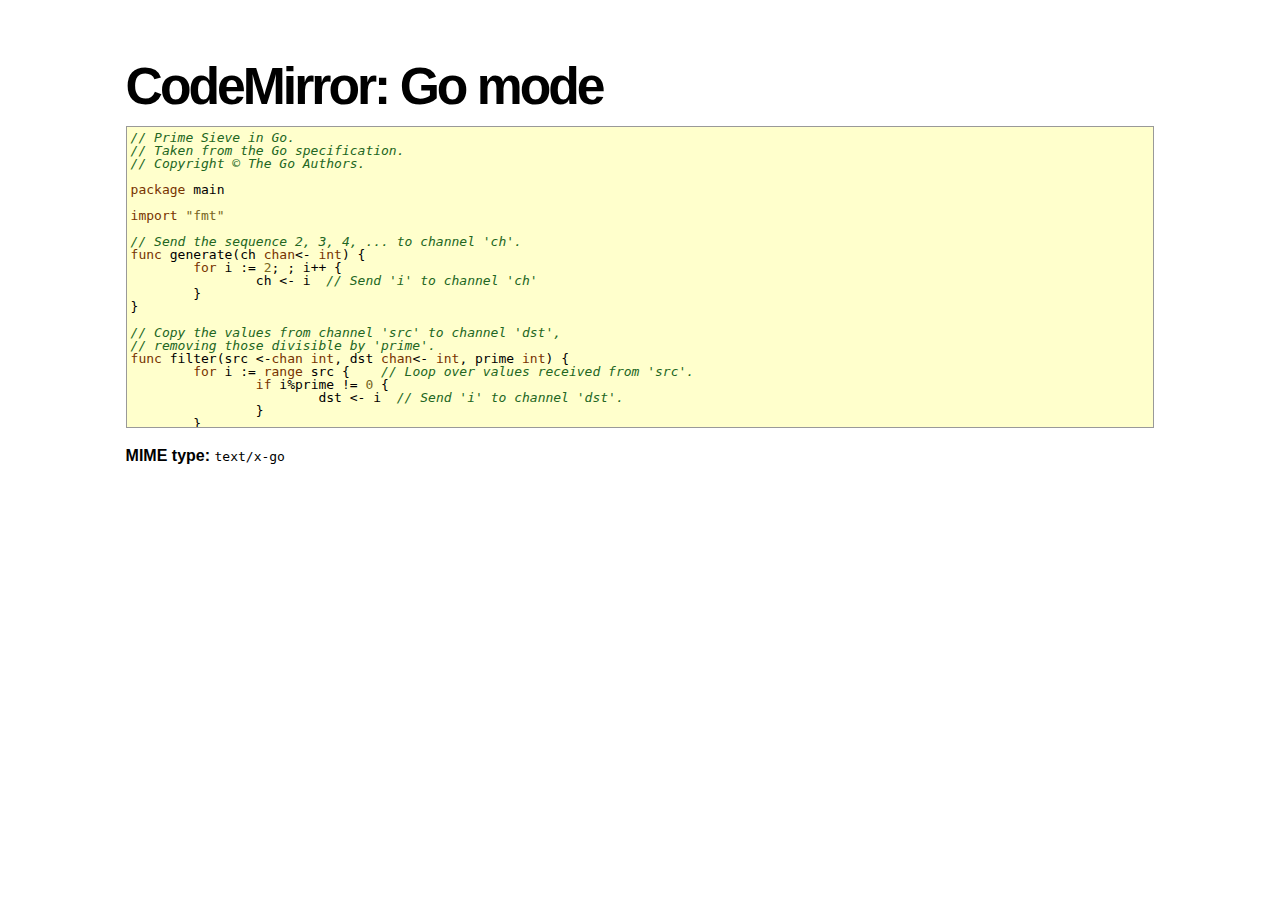
<file: lib/js/codemirror-3.1/mode/go/index.html>
<!doctype html>
<html>
  <head>
    <meta charset="utf-8">
    <title>CodeMirror: Go mode</title>
    <link rel="stylesheet" href="../../lib/codemirror.css">
    <link rel="stylesheet" href="../../theme/elegant.css">
    <script src="../../lib/codemirror.js"></script>
    <script src="../../addon/edit/matchbrackets.js"></script>
    <script src="go.js"></script>
    <link rel="stylesheet" href="../../doc/docs.css">
    <style>.CodeMirror {border:1px solid #999; background:#ffc}</style>
  </head>
  <body>
    <h1>CodeMirror: Go mode</h1>

<form><textarea id="code" name="code">
// Prime Sieve in Go.
// Taken from the Go specification.
// Copyright © The Go Authors.

package main

import "fmt"

// Send the sequence 2, 3, 4, ... to channel 'ch'.
func generate(ch chan&lt;- int) {
	for i := 2; ; i++ {
		ch &lt;- i  // Send 'i' to channel 'ch'
	}
}

// Copy the values from channel 'src' to channel 'dst',
// removing those divisible by 'prime'.
func filter(src &lt;-chan int, dst chan&lt;- int, prime int) {
	for i := range src {    // Loop over values received from 'src'.
		if i%prime != 0 {
			dst &lt;- i  // Send 'i' to channel 'dst'.
		}
	}
}

// The prime sieve: Daisy-chain filter processes together.
func sieve() {
	ch := make(chan int)  // Create a new channel.
	go generate(ch)       // Start generate() as a subprocess.
	for {
		prime := &lt;-ch
		fmt.Print(prime, "\n")
		ch1 := make(chan int)
		go filter(ch, ch1, prime)
		ch = ch1
	}
}

func main() {
	sieve()
}
</textarea></form>

    <script>
      var editor = CodeMirror.fromTextArea(document.getElementById("code"), {
        theme: "elegant",
        matchBrackets: true,
        indentUnit: 8,
        tabSize: 8,
        indentWithTabs: true,
        mode: "text/x-go"
      });
    </script>

    <p><strong>MIME type:</strong> <code>text/x-go</code></p>
  </body>
</html>
</file>
<file: lib/js/codemirror-3.1/doc/docs.css>
body {
  font-family: Droid Sans, Arial, sans-serif;
  line-height: 1.5;
  max-width: 64.3em;
  margin: 3em auto;
  padding: 0 1em;
}

h1 {
  letter-spacing: -3px;
  font-size: 3.23em;
  font-weight: bold;
  margin: 0;
}

h2 {
  font-size: 1.23em;
  font-weight: bold;
  margin: .5em 0;
  letter-spacing: -1px;
}

h3 {
  font-size: 1.1em;
  font-weight: bold;
  margin: .4em 0;
}

pre {
  background-color: #eee;
  -moz-border-radius: 6px;
  -webkit-border-radius: 6px;
  border-radius: 6px;
  padding: 1em;
}

pre.code {
  margin: 0 1em;
}

.grey {
  background-color: #eee;
  border-radius: 6px;
  margin-bottom: 1.65em;
  margin-top: 0.825em;
  padding: 0.825em 1.65em;
  position: relative;
}

img.logo {
  position: absolute;
  right: -1em;
  bottom: 4px;
  max-width: 23.6875em; /* Scale image down with text to prevent clipping */
}

.grey > pre {
  background:none;
  border-radius:0;
  padding:0;
  margin:0;
  font-size:2.2em;
  line-height:1.2em;
}

a:link, a:visited, .quasilink {
  color: #df0019;
  cursor: pointer;
  text-decoration: none;
}

a:hover, .quasilink:hover {
  color: #800004;
}

h1 a:link, h1 a:visited, h1 a:hover {
  color: black;
}

ul {
  margin: 0;
  padding-left: 1.2em;
}

a.download {
  color: white;
  background-color: #df0019;
  width: 100%;
  display: block;
  text-align: center;
  font-size: 1.23em;
  font-weight: bold;
  text-decoration: none;
  -moz-border-radius: 6px;
  -webkit-border-radius: 6px;
  border-radius: 6px;
  padding: .5em 0;
  margin-bottom: 1em;
}

a.download:hover {
  background-color: #bb0010;
}

.rel {
  margin-bottom: 0;
}

.rel-note {
  color: #777;
  font-size: .9em;
  margin-top: .1em;
}

.logo-braces {
  color: #df0019;
  position: relative;
  top: -4px;
}

.blk {
  float: left;
}

.left {
  margin-right: 20.68em;
  max-width: 37em;
  padding-right: 6.53em;
  padding-bottom: 1em;
}

.left1 {
  width: 15.24em;
  padding-right: 6.45em;
}

.left2 {
  max-width: 15.24em;
}

.right {
  width: 20.68em;
  margin-left: -20.68em;
}

.leftbig {
  width: 42.44em;
  padding-right: 6.53em;
}

.rightsmall {
  width: 15.24em;
}

.clear:after {
  visibility: hidden;
  display: block;
  font-size: 0;
  content: " ";
  clear: both;
  height: 0;
}
.clear { display: inline-block; }
/* start commented backslash hack \*/
* html .clear { height: 1%; }
.clear { display: block; }
/* close commented backslash hack */
</file>
<file: lib/js/codemirror-3.1/lib/codemirror.css>
/* BASICS */

.CodeMirror {
  /* Set height, width, borders, and global font properties here */
  font-family: monospace;
  height: 300px;
}
.CodeMirror-scroll {
  /* Set scrolling behaviour here */
  overflow: auto;
}

/* PADDING */

.CodeMirror-lines {
  padding: 4px 0; /* Vertical padding around content */
}
.CodeMirror pre {
  padding: 0 4px; /* Horizontal padding of content */
}

.CodeMirror-scrollbar-filler {
  background-color: white; /* The little square between H and V scrollbars */
}

/* GUTTER */

.CodeMirror-gutters {
  border-right: 1px solid #ddd;
  background-color: #f7f7f7;
}
.CodeMirror-linenumbers {}
.CodeMirror-linenumber {
  padding: 0 3px 0 5px;
  min-width: 20px;
  text-align: right;
  color: #999;
}

/* CURSOR */

.CodeMirror div.CodeMirror-cursor {
  border-left: 1px solid black;
}
/* Shown when moving in bi-directional text */
.CodeMirror div.CodeMirror-secondarycursor {
  border-left: 1px solid silver;
}
.CodeMirror.cm-keymap-fat-cursor div.CodeMirror-cursor {
  width: auto;
  border: 0;
  background: transparent;
  background: rgba(0, 200, 0, .4);
  filter: progid:DXImageTransform.Microsoft.gradient(startColorstr=#6600c800, endColorstr=#4c00c800);
}
/* Kludge to turn off filter in ie9+, which also accepts rgba */
.CodeMirror.cm-keymap-fat-cursor div.CodeMirror-cursor:not(#nonsense_id) {
  filter: progid:DXImageTransform.Microsoft.gradient(enabled=false);
}
/* Can style cursor different in overwrite (non-insert) mode */
.CodeMirror div.CodeMirror-cursor.CodeMirror-overwrite {}

/* DEFAULT THEME */

.cm-s-default .cm-keyword {color: #708;}
.cm-s-default .cm-atom {color: #219;}
.cm-s-default .cm-number {color: #164;}
.cm-s-default .cm-def {color: #00f;}
.cm-s-default .cm-variable {color: black;}
.cm-s-default .cm-variable-2 {color: #05a;}
.cm-s-default .cm-variable-3 {color: #085;}
.cm-s-default .cm-property {color: black;}
.cm-s-default .cm-operator {color: black;}
.cm-s-default .cm-comment {color: #a50;}
.cm-s-default .cm-string {color: #a11;}
.cm-s-default .cm-string-2 {color: #f50;}
.cm-s-default .cm-meta {color: #555;}
.cm-s-default .cm-error {color: #f00;}
.cm-s-default .cm-qualifier {color: #555;}
.cm-s-default .cm-builtin {color: #30a;}
.cm-s-default .cm-bracket {color: #997;}
.cm-s-default .cm-tag {color: #170;}
.cm-s-default .cm-attribute {color: #00c;}
.cm-s-default .cm-header {color: blue;}
.cm-s-default .cm-quote {color: #090;}
.cm-s-default .cm-hr {color: #999;}
.cm-s-default .cm-link {color: #00c;}

.cm-negative {color: #d44;}
.cm-positive {color: #292;}
.cm-header, .cm-strong {font-weight: bold;}
.cm-em {font-style: italic;}
.cm-emstrong {font-style: italic; font-weight: bold;}
.cm-link {text-decoration: underline;}

.cm-invalidchar {color: #f00;}

div.CodeMirror span.CodeMirror-matchingbracket {color: #0f0;}
div.CodeMirror span.CodeMirror-nonmatchingbracket {color: #f22;}

/* STOP */

/* The rest of this file contains styles related to the mechanics of
   the editor. You probably shouldn't touch them. */

.CodeMirror {
  line-height: 1;
  position: relative;
  overflow: hidden;
}

.CodeMirror-scroll {
  /* 30px is the magic margin used to hide the element's real scrollbars */
  /* See overflow: hidden in .CodeMirror, and the paddings in .CodeMirror-sizer */
  margin-bottom: -30px; margin-right: -30px;
  padding-bottom: 30px; padding-right: 30px;
  height: 100%;
  outline: none; /* Prevent dragging from highlighting the element */
  position: relative;
}
.CodeMirror-sizer {
  position: relative;
}

/* The fake, visible scrollbars. Used to force redraw during scrolling
   before actuall scrolling happens, thus preventing shaking and
   flickering artifacts. */
.CodeMirror-vscrollbar, .CodeMirror-hscrollbar, .CodeMirror-scrollbar-filler {
  position: absolute;
  z-index: 6;
  display: none;
}
.CodeMirror-vscrollbar {
  right: 0; top: 0;
  overflow-x: hidden;
  overflow-y: scroll;
}
.CodeMirror-hscrollbar {
  bottom: 0; left: 0;
  overflow-y: hidden;
  overflow-x: scroll;
}
.CodeMirror-scrollbar-filler {
  right: 0; bottom: 0;
  z-index: 6;
}

.CodeMirror-gutters {
  position: absolute; left: 0; top: 0;
  height: 100%;
  padding-bottom: 30px;
  z-index: 3;
}
.CodeMirror-gutter {
  height: 100%;
  display: inline-block;
  /* Hack to make IE7 behave */
  *zoom:1;
  *display:inline;
}
.CodeMirror-gutter-elt {
  position: absolute;
  cursor: default;
  z-index: 4;
}

.CodeMirror-lines {
  cursor: text;
}
.CodeMirror pre {
  /* Reset some styles that the rest of the page might have set */
  -moz-border-radius: 0; -webkit-border-radius: 0; -o-border-radius: 0; border-radius: 0;
  border-width: 0;
  background: transparent;
  font-family: inherit;
  font-size: inherit;
  margin: 0;
  white-space: pre;
  word-wrap: normal;
  line-height: inherit;
  color: inherit;
  z-index: 2;
  position: relative;
  overflow: visible;
}
.CodeMirror-wrap pre {
  word-wrap: break-word;
  white-space: pre-wrap;
  word-break: normal;
}
.CodeMirror-linebackground {
  position: absolute;
  left: 0; right: 0; top: 0; bottom: 0;
  z-index: 0;
}

.CodeMirror-linewidget {
  position: relative;
  z-index: 2;
  overflow: auto;
}

.CodeMirror-widget {
  display: inline-block;
}

.CodeMirror-wrap .CodeMirror-scroll {
  overflow-x: hidden;
}

.CodeMirror-measure {
  position: absolute;
  width: 100%; height: 0px;
  overflow: hidden;
  visibility: hidden;
}
.CodeMirror-measure pre { position: static; }

.CodeMirror div.CodeMirror-cursor {
  position: absolute;
  visibility: hidden;
  border-right: none;
  width: 0;
}
.CodeMirror-focused div.CodeMirror-cursor {
  visibility: visible;
}

.CodeMirror-selected { background: #d9d9d9; }
.CodeMirror-focused .CodeMirror-selected { background: #d7d4f0; }

.cm-searching {
  background: #ffa;
  background: rgba(255, 255, 0, .4);
}

/* IE7 hack to prevent it from returning funny offsetTops on the spans */
.CodeMirror span { *vertical-align: text-bottom; }

@media print {
  /* Hide the cursor when printing */
  .CodeMirror div.CodeMirror-cursor {
    visibility: hidden;
  }
}
</file>
<file: lib/js/codemirror-3.1/test/mode_test.css>
.mt-output .mt-token {
  border: 1px solid #ddd;
  white-space: pre;
  font-family: "Consolas", monospace;
  text-align: center;
}

.mt-output .mt-style {
  font-size: x-small;
}
</file>
<file: lib/js/codemirror-3.1/theme/erlang-dark.css>
.cm-s-erlang-dark.CodeMirror { background: #002240; color: white; }
.cm-s-erlang-dark div.CodeMirror-selected { background: #b36539 !important; }
.cm-s-erlang-dark .CodeMirror-gutters { background: #002240; border-right: 1px solid #aaa; }
.cm-s-erlang-dark .CodeMirror-linenumber { color: #d0d0d0; }
.cm-s-erlang-dark .CodeMirror-cursor { border-left: 1px solid white !important; }

.cm-s-erlang-dark span.cm-atom       { color: #845dc4; }
.cm-s-erlang-dark span.cm-attribute  { color: #ff80e1; }
.cm-s-erlang-dark span.cm-bracket    { color: #ff9d00; }
.cm-s-erlang-dark span.cm-builtin    { color: #eeaaaa; }
.cm-s-erlang-dark span.cm-comment    { color: #7777ff; }
.cm-s-erlang-dark span.cm-def        { color: #ee77aa; }
.cm-s-erlang-dark span.cm-error      { color: #9d1e15; }
.cm-s-erlang-dark span.cm-keyword    { color: #ffee80; }
.cm-s-erlang-dark span.cm-meta       { color: #50fefe; }
.cm-s-erlang-dark span.cm-number     { color: #ffd0d0; }
.cm-s-erlang-dark span.cm-operator   { color: #dd1111; }
.cm-s-erlang-dark span.cm-string     { color: #3ad900; }
.cm-s-erlang-dark span.cm-tag        { color: #9effff; }
.cm-s-erlang-dark span.cm-variable   { color: #50fe50; }
.cm-s-erlang-dark span.cm-variable-2 { color: #ee00ee; }
</file>
<file: lib/js/codemirror-3.1/theme/elegant.css>
.cm-s-elegant span.cm-number, .cm-s-elegant span.cm-string, .cm-s-elegant span.cm-atom {color: #762;}
.cm-s-elegant span.cm-comment {color: #262; font-style: italic; line-height: 1em;}
.cm-s-elegant span.cm-meta {color: #555; font-style: italic; line-height: 1em;}
.cm-s-elegant span.cm-variable {color: black;}
.cm-s-elegant span.cm-variable-2 {color: #b11;}
.cm-s-elegant span.cm-qualifier {color: #555;}
.cm-s-elegant span.cm-keyword {color: #730;}
.cm-s-elegant span.cm-builtin {color: #30a;}
.cm-s-elegant span.cm-error {background-color: #fdd;}
.cm-s-elegant span.cm-link {color: #762;}
</file>
